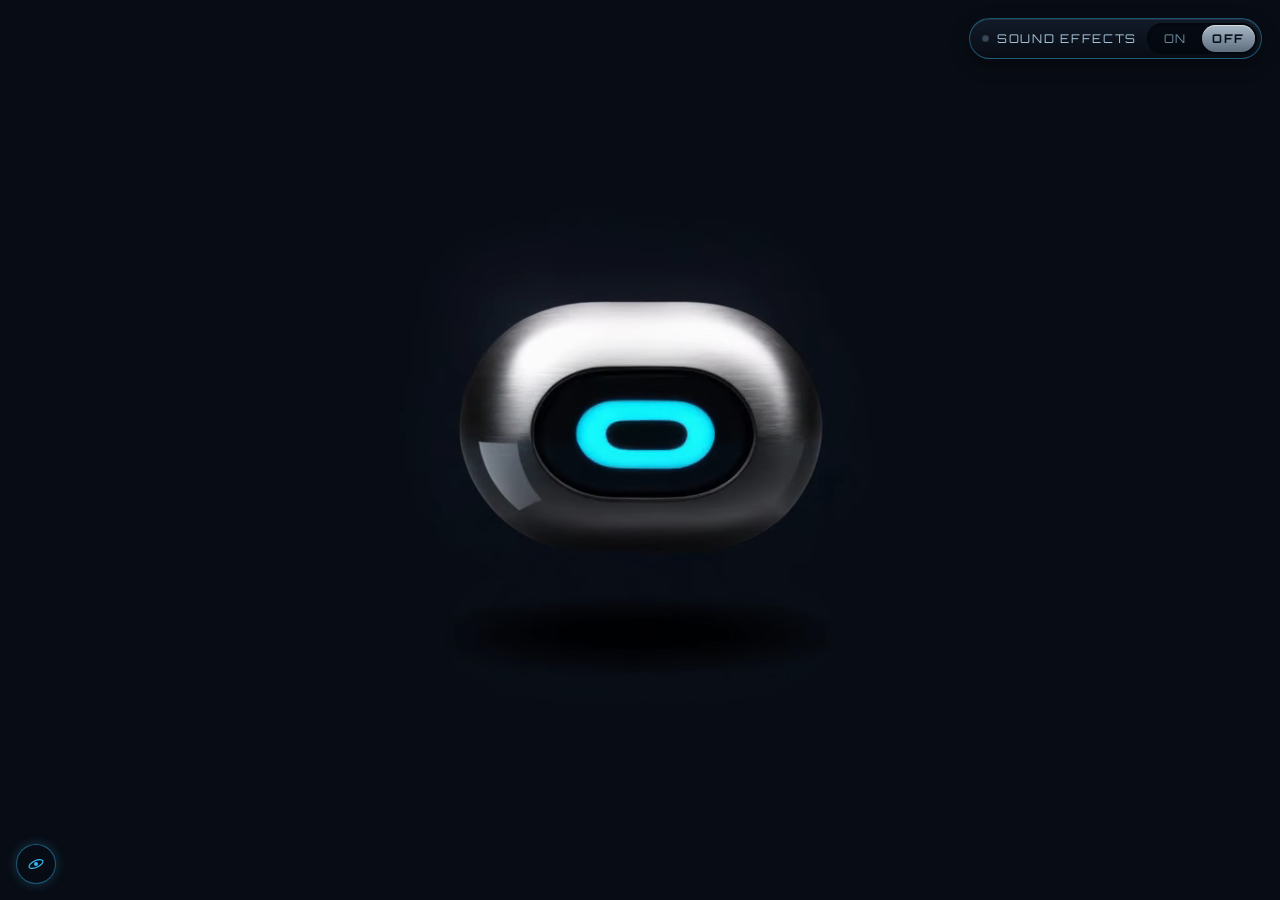
<file: index.html>
<!doctype html>
<html lang="en">
<head>
<meta charset="utf-8">
<meta name="viewport" content="width=device-width, initial-scale=1">
<title>Javed Shah · Profile</title>
<meta name="description" content="Javed Shah, Gen AI system developer and data analyst in Riyadh: AI agents, automation and Power BI dashboards.">
<meta name="theme-color" content="#080C14">
<script>
  // intro-wait hides the stage until the intro's first frame (no capsule flash before it); app.js removes it.
  (function (h) { h.classList.add('js'); if (!location.hash && !matchMedia('(prefers-reduced-motion: reduce)').matches && !matchMedia('(max-height: 500px)').matches) h.classList.add('intro-wait'); })(document.documentElement);
</script>
<!-- Bump ?v= on styles.css and app.js with every change, so browsers never mix a new page with old cached code. -->
<link rel="preconnect" href="https://fonts.googleapis.com">
<link rel="preconnect" href="https://fonts.gstatic.com" crossorigin>
<link rel="stylesheet" href="https://fonts.googleapis.com/css2?family=Exo+2:wght@300;400;500&family=Orbitron:wght@500;600;700&display=swap">
<link rel="preload" as="image" href="media/a-rest.webp">
<link rel="stylesheet" href="styles.css?v=36">
<link rel="icon" type="image/png" href="favicon.png">
<link rel="apple-touch-icon" href="apple-touch-icon.png">
</head>
<body>
<main class="scene">
  <h1 class="sr-only">Javed Shah · Profile</h1>

  <div class="stage" id="stage" data-state="rest">
    <img class="still still-a" src="media/a-rest.webp" alt="" width="759" height="539">
    <img class="still still-b" src="media/b-menu.webp" alt="" width="608" height="817">
    <!-- Decorative only; the page works without them. Sources are set by app.js after load. -->
    <!-- Navy fix: browsers decode video colour slightly differently (Chrome showed 9,13,21 for 8,12,20).
         app.js measures a decoded frame and sets these offsets so the clip's navy equals the page's. -->
    <svg class="sr-only" aria-hidden="true" focusable="false"><filter id="navyfix" color-interpolation-filters="sRGB">
      <feComponentTransfer><feFuncR type="linear" slope="1" intercept="0"/><feFuncG type="linear" slope="1" intercept="0"/><feFuncB type="linear" slope="1" intercept="0"/></feComponentTransfer>
    </filter></svg>
    <video class="clip clip-fwd" data-name="fwd" muted playsinline preload="none" aria-hidden="true" tabindex="-1"></video>
    <video class="clip clip-rev" data-name="rev" muted playsinline preload="none" aria-hidden="true" tabindex="-1"></video>
    <video class="clip clip-intro" data-name="intro" muted playsinline preload="none" aria-hidden="true" tabindex="-1"></video>
    <!-- JV show (idle): sources are set by app.js only when the show is about to play -->
    <video class="clip clip-jvf" data-name="jvf" muted playsinline preload="none" aria-hidden="true" tabindex="-1"></video>
    <img class="clip still-jv" alt="" width="2560" height="1440">
    <video class="clip clip-jvr" data-name="jvr" muted playsinline preload="none" aria-hidden="true" tabindex="-1"></video>
    <p class="jv-caption" aria-hidden="true">JV <span>·</span> Javed Shah</p>
    <!-- Orbit object: decorative; app.js adds its clips only when it first arrives -->
    <div class="orbiter" id="orbiter" aria-hidden="true"><span class="oshadow"></span><span class="ohit"></span></div>

    <div class="widget" id="widget">
      <button class="explore" id="explore" type="button" aria-expanded="false" aria-controls="menu">
        <span class="explore-label">Explore My Profile</span>
      </button>
      <nav class="menu" id="menu" aria-label="Profile sections">
        <ul>
          <li><a href="#about-me"><span class="idx">01</span><span class="txt">About Me</span></a></li>
          <li><a href="#work-experience"><span class="idx">02</span><span class="txt">Work Experience</span></a></li>
          <li><a href="#selected-work"><span class="idx">03</span><span class="txt">Selected Work</span></a></li>
          <li><a href="#contact"><span class="idx">04</span><span class="txt">Contact</span></a></li>
        </ul>
      </nav>
    </div>
    <a class="ask-ring" id="ask-ring" href="#ask-ai"><img src="media/ask-ring.webp?v=2" alt="" width="768" height="768"><span>Ask my AI</span></a>
  </div>

  <section class="panel" id="panel" aria-label="Profile section" hidden>
    <div class="panel-frame">
      <div class="glass" aria-hidden="true"></div>
      <div class="frame" aria-hidden="true"></div>
      <span class="notch notch-l" aria-hidden="true"></span>
      <span class="notch notch-r" aria-hidden="true"></span>
      <button class="panel-close" id="panel-close" type="button" aria-label="Close section"><span aria-hidden="true">✕</span></button>

      <article class="section" id="about-me">
        <header><p class="kicker">01 // Profile</p><h2 tabindex="-1">About Me</h2></header>
        <div class="body">
          <p class="lead">I'm Javed Shah, a Gen AI system developer and data analyst in Riyadh. I like to build things: AI agents, automations, Power BI dashboards, and this website.</p>
          <p>For six years I've worked in Saudi logistics, turning operational and sales data into reports that managers use to make decisions. Before that I spent five years in GIS, building 3D models and terrain surfaces from LiDAR data for Jeddah's streets and the Saudi Arabia Railway.</p>
          <p>Most of my spare hours now go into generative AI. I build small apps, automation workflows and my own AI agents and harnesses with Claude Code, Cursor and Grok, and I help businesses automate their reports and routine work.</p>
          <p>I enjoy the creative side as much as the numbers. I directed this site myself, from the first storyboard to the last animation.</p>
          <h3>What I work with</h3>
          <ul class="chips">
            <li>Power BI &amp; DAX</li><li>Power Query</li><li>Python (Pandas, PySpark)</li><li>SQL</li><li>Excel VBA</li>
            <li>Azure &amp; Databricks</li><li>Selenium</li><li>Claude Code</li><li>Cursor</li><li>Grok</li>
          </ul>
          <h3>Languages</h3>
          <p>English, Urdu and some Arabic.</p>
          <button class="replay-intro" id="replay-intro" type="button" hidden>&#9654; Play the intro again</button>
        </div>
      </article>

      <article class="section" id="work-experience">
        <header><p class="kicker">02 // Career</p><h2 tabindex="-1">Work Experience</h2></header>
        <div class="body">
          <div class="role"><h3>Network Technical Supervisor &amp; Data Analyst</h3><p class="meta">AJEX · Riyadh · Apr 2025 – Jun 2026</p>
            <p>Built Power BI dashboards for gateway and freight forwarding operations across air, ocean and GCC road freight. I sat between operations, IT and sales: gathered requirements, wrote the sales analysis reports and worked with IT on the customer portal. VBA macros I wrote cut the operations team's workload by 30%.</p></div>
          <div class="role"><h3>Data Scientist</h3><p class="meta">Loyalytics · Sep 2023 – Mar 2024</p>
            <p>Built Power BI dashboards, analysed data in Python and processed large datasets with PySpark on Databricks. I also improved ETL processes and ran pipeline checks in Azure.</p></div>
          <div class="role"><h3>Key Account Manager &amp; Data Analyst</h3><p class="meta">Zajil Express · Dec 2018 – Aug 2023</p>
            <p>Looked after strategic international accounts and raised customer retention by 20%. I built Power BI dashboards that gave management real-time logistics insights, and Excel VBA and Python tools that cut manual reporting by 40%. I also led last-mile delivery operations.</p></div>
          <div class="role"><h3>Sales Executive</h3><p class="meta">Rawae Al Batin · Feb 2018 – Nov 2018</p>
            <p>Prepared quotations from client requirements, negotiated prices with vendors and followed each project through to completion.</p></div>
          <div class="role"><h3>GIS Specialist, promoted to Supervisor</h3><p class="meta">Unicom · Jan 2011 – Apr 2016</p>
            <p>Produced 3D features, cross-sections and terrain surfaces from LiDAR data for Jeddah's streets and the Saudi Arabia Railway, and digitised satellite imagery of Madinah. Later I led the team.</p></div>
          <h3>Learning</h3>
          <p>Applied Gen AI, 100xEngineers (2026) · Data Scientist Master's Program, Simplilearn (2023) · Tableau and Python Data Science certifications · Diploma in Information Systems</p>
        </div>
      </article>

      <article class="section" id="selected-work">
        <header><p class="kicker">03 // Portfolio</p><h2 tabindex="-1">Selected Work</h2></header>
        <div class="body">
          <div class="cards">
            <div class="card"><p class="meta">Web · 2026</p><h3>This website</h3><p>A Flash-style profile I directed from storyboard to launch. The video comes from Grok and Gemini; the build is plain HTML, CSS and JavaScript, written with Claude Code and Codex.</p></div>
            <div class="card"><p class="meta">AI harness · Data</p><h3>Joodei Lens</h3><p>My data engineering and data analysis harness. It's private by design: the AI reads the data's patterns from a profile and the first five rows, not the whole file. From that it cleans the data, removes duplicates and makes it consistent, then analyses it, builds dashboards and writes a PDF report. It also turns the cleaning steps into a pipeline that runs without AI, which keeps costs low.</p></div>
            <div class="card"><p class="meta">AI harness</p><h3>Joodei Cortex</h3><p>My AI harness that does the work you give it: writing emails, web search, live browsing and creating documents. Its own Cortex engine writes, debugs, tests and verifies code. It's built to save tokens and keep costs low.</p></div>
            <div class="card"><p class="meta">Automation</p><h3>Logistics pricing automation</h3><p>Automated a freight pricing team's email triage, vendor rate inquiries and daily reports, connected to Outlook and a live vendor portal through Selenium. Shipped as a standalone app.</p></div>
            <div class="card"><p class="meta">Business intelligence</p><h3>Power BI dashboards</h3><p>Gateway and freight forwarding dashboards at AJEX, and real-time logistics dashboards for management at Zajil Express, built with DAX, Power Query and tuned SQL.</p></div>
            <div class="card"><p class="meta">Service</p><h3>AI automation for business</h3><p>I help businesses automate reports and repetitive tasks with Python, Excel VBA, Selenium and large language models.</p></div>
          </div>
        </div>
      </article>

      <article class="section" id="contact">
        <header><p class="kicker">04 // Connect</p><h2 tabindex="-1">Contact</h2></header>
        <div class="body">
          <p class="lead">Need a dashboard, an automation or an AI workflow? I'd be glad to hear from you.</p>
          <p>I'm open to Data Analyst, BI Analyst, Power BI and Gen AI Developer roles in Saudi Arabia.</p>
          <ul class="contact-list">
            <li><span class="meta">Email</span><a href="mailto:javedshah@hotmail.com">javedshah@hotmail.com</a></li>
            <li><span class="meta">Email</span><a href="mailto:javshah103@gmail.com">javshah103@gmail.com</a></li>
            <li><span class="meta">Phone</span><a href="tel:+966543438677">+966 54 343 8677</a></li>
            <li><span class="meta">LinkedIn</span><a href="https://www.linkedin.com/in/javed-shah-80911a27" rel="noopener" target="_blank">Javed Shah on LinkedIn</a></li>
            <li><span class="meta">Location</span><span>Riyadh, Saudi Arabia</span></li>
          </ul>
        </div>
      </article>

      <article class="section" id="ask-ai">
        <header><p class="kicker">AI // Live</p><h2 tabindex="-1">Ask my AI</h2></header>
        <div class="body">
          <p class="lead">Two live demos, built for this site. The ring shows each real step as it happens.</p>
          <div class="ask-cards">
            <button class="ask-card" type="button" data-ask="">
              <span class="meta">Voice and chat</span>
              <strong>Talk to my assistant</strong>
              <span>Ask about my work by voice or text, in English, Urdu, Arabic or French. It answers only from facts I have supplied.</span>
            </button>
            <button class="ask-card" type="button" data-ask="data/">
              <span class="meta">Live data analysis</span>
              <strong>Ask the demo database</strong>
              <span>Ask a business question about a synthetic logistics dataset. The AI writes the SQL, runs it read-only and draws the chart.</span>
            </button>
          </div>
          <p class="ask-note" id="ask-note" hidden>The live demos are coming online shortly.</p>
        </div>
      </article>
    </div>
  </section>
  <dialog class="ask-dialog" id="ask-dialog" aria-label="Live AI demo">
    <button class="ask-close" type="button" aria-label="Close demo"><span aria-hidden="true">✕</span></button>
    <iframe title="Live AI demo" allow="microphone; autoplay"></iframe>
  </dialog>
  <div class="sound-toggle" id="sound-toggle" role="group" aria-label="Sound effects">
    <span class="sound-label" aria-hidden="true">Sound effects</span>
    <span class="sound-seg"><button type="button" data-sound="on" aria-pressed="false">On</button><button type="button" data-sound="off" aria-pressed="true">Off</button></span>
  </div>
  <div class="orbit-tray" id="orbit-tray" hidden>
    <button class="orbit-tray-btn" id="orbit-tray-btn" type="button" aria-expanded="false" aria-controls="orbit-panel" aria-label="Orbit settings">
      <svg viewBox="0 0 24 24" width="18" height="18" aria-hidden="true" fill="none" stroke="currentColor" stroke-width="1.6"><ellipse cx="12" cy="12" rx="10" ry="4.5" transform="rotate(-25 12 12)"/><circle cx="12" cy="12" r="2.6" fill="currentColor" stroke="none"/></svg>
    </button>
    <form class="orbit-panel" id="orbit-panel" hidden onsubmit="return false">
      <p class="orbit-title">Orbit</p>
      <label>Seconds per orbit <output id="orbit-period-v"></output><input id="orbit-period" type="range" min="8" max="40" step="1"></label>
      <label>Size <output id="orbit-size-v"></output><input id="orbit-size" type="range" min="4" max="14" step="0.5"></label>
      <label>Width <output id="orbit-rx-v"></output><input id="orbit-rx" type="range" min="18" max="48" step="1"></label>
      <label>Height <output id="orbit-ry-v"></output><input id="orbit-ry" type="range" min="4" max="40" step="1"></label>
      <div class="orbit-row"><button type="button" id="orbit-dir"></button><button type="button" id="orbit-on" aria-pressed="true"></button><button type="button" id="orbit-reset">Reset</button></div>
    </form>
  </div>
</main>
<script src="about-intro.js?v=6" defer></script>
<script src="app.js?v=52" defer></script>
</body>
</html>
</file>
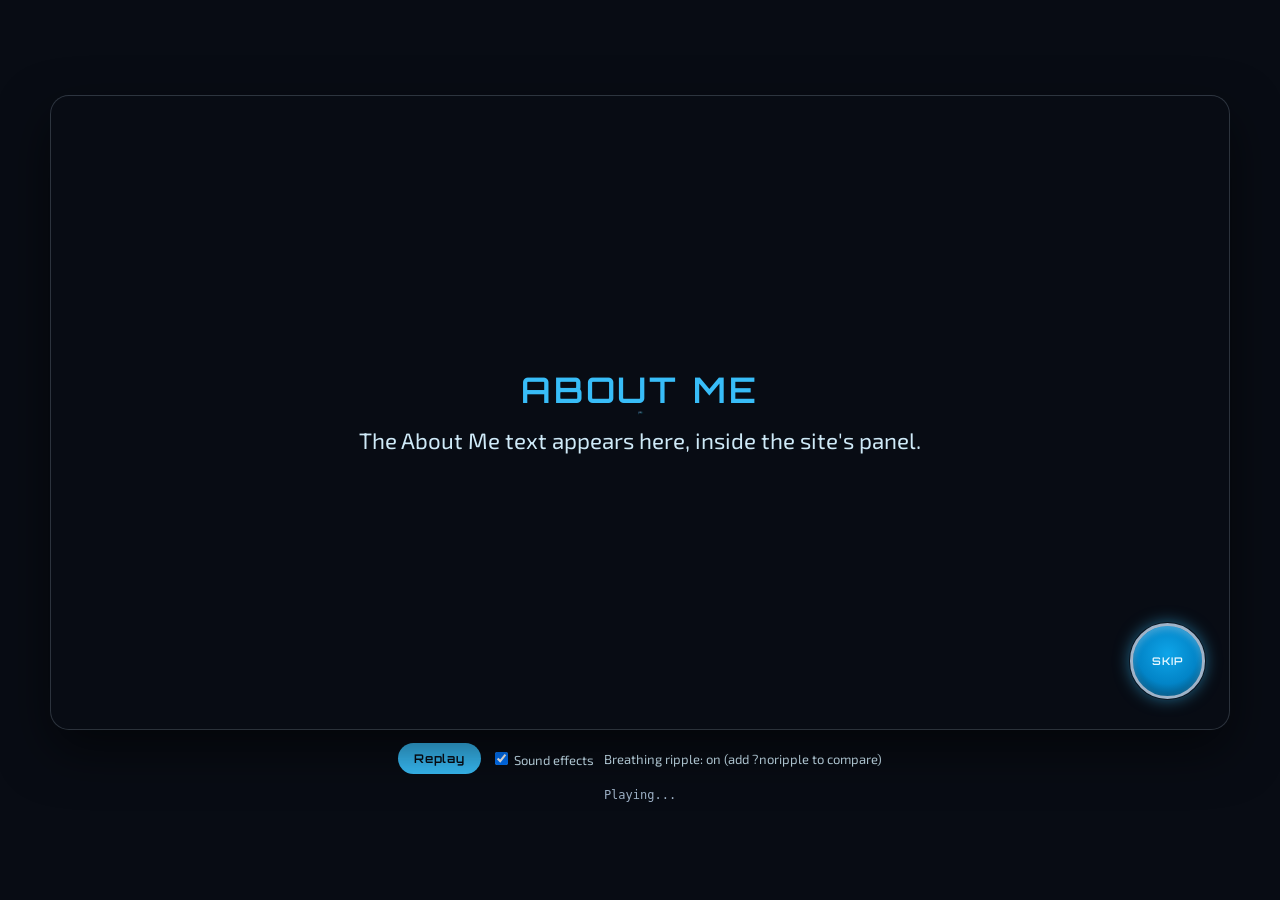
<file: lab/about-intro.html>
<!doctype html>
<html lang="en">
<head>
<meta charset="utf-8">
<meta name="viewport" content="width=device-width, initial-scale=1">
<title>About Intro Lab</title>
<!-- Test page only (Javed, 2026-11-02): the full 10 s About Me intro from ABOUT-INTRO-STORYBOARD.md (concept C),
     built here first to judge look, sync and smoothness before it goes into the site's About Me panel.
     ?noripple turns the breathing ripple off, to compare smoothness. No sound yet. -->
<link rel="stylesheet" href="https://fonts.googleapis.com/css2?family=Orbitron:wght@600;700&family=Exo+2:wght@400;500&display=swap">
<style>
  :root { --navy: #080C14; --cyan: #38BDF8; --azure: #0284C7; }
  html, body { margin: 0; height: 100%; background: var(--navy); color: #CFEAF8; font-family: "Exo 2", system-ui, sans-serif; }
  body { display: grid; place-content: center; gap: 14px; justify-items: center; padding: 16px; box-sizing: border-box; }
  .glass {
    position: relative; width: min(92vw, 1200px); aspect-ratio: 1.86 / 1; overflow: hidden; container-type: inline-size;
    border-radius: 1.4cqw; background: var(--navy); box-shadow: 0 0 0 1px rgba(159, 179, 200, .25), 0 1.6cqw 4cqw rgba(0, 0, 0, .55);
  }
  .cam, .plates, .plates img { position: absolute; inset: 0; width: 100%; height: 100%; }
  .cam { will-change: transform; }
  .plates img { object-fit: cover; opacity: 0; will-change: transform, opacity; }
  .breathe .plates { filter: url(#breathe); }
  .half-l { clip-path: inset(0 49.7% 0 0); }  /* the halves overlap a little, so no seam shows where they meet */
  .half-r { clip-path: inset(0 0 0 49.7%); }

  .dot { position: absolute; width: 1.1cqw; height: 1.1cqw; margin: -.55cqw; border-radius: 50%; opacity: 0;
    background: #E8F8FF; box-shadow: 0 0 1cqw .4cqw var(--cyan), 0 0 3cqw 1cqw rgba(56, 189, 248, .5); }
  .rings { position: absolute; left: 50%; top: 62%; width: 0; height: 0; transform: rotateX(72deg); transform-style: preserve-3d; }
  .rings i { position: absolute; left: -20cqw; top: -20cqw; width: 40cqw; height: 40cqw; border-radius: 50%; opacity: 0;
    border: .35cqw solid rgba(56, 189, 248, .9); box-shadow: 0 0 1.2cqw var(--cyan), inset 0 0 1.2cqw var(--cyan); }
  .streak { position: absolute; left: 0; top: 46%; width: 60%; height: 8%; opacity: 0; mix-blend-mode: screen;
    background: linear-gradient(90deg, transparent, rgba(56, 189, 248, .35) 35%, #fff 50%, rgba(56, 189, 248, .35) 65%, transparent);
    filter: blur(.6cqw); }
  .burst { position: absolute; left: 50%; top: 50%; width: 30cqw; height: 30cqw; margin: -15cqw; border-radius: 50%; opacity: 0; mix-blend-mode: screen;
    background: radial-gradient(circle, #fff 0%, rgba(207, 234, 248, .8) 18%, rgba(56, 189, 248, .35) 42%, transparent 70%); }
  .flash { position: absolute; inset: 0; background: #fff; opacity: 0; pointer-events: none; }

  .words { position: absolute; inset: 0; display: grid; place-content: center; text-align: center; gap: 1.2cqw; pointer-events: none; opacity: 0;
    background: radial-gradient(50% 42% at 50% 50%, rgba(8, 12, 20, .66), transparent); }
  /* Plate C's stamped JV sits right of centre: those words go left so the stamp stays visible beside them. */
  .words.left { place-content: center start; text-align: left; padding-left: 7cqw;
    background: radial-gradient(42% 46% at 26% 50%, rgba(8, 12, 20, .72), transparent); }
  .words h2 { margin: 0; font-family: Orbitron, sans-serif; font-weight: 700; font-size: 7.6cqw; letter-spacing: .04em; color: #fff; }
  .words .w, .words .c { display: inline-block; white-space: pre; }  /* .w keeps a word together so lines wrap only between words */
  .words p { margin: 0; font-size: max(11px, 2.1cqw); font-weight: 500; letter-spacing: .06em; color: var(--cyan); text-shadow: 0 0 .8cqw rgba(8, 12, 20, .9); }
  .words p .c { opacity: 0; }
  .words .echo { position: absolute; left: 0; right: 0; top: 50%; translate: 0 -50%; opacity: 0; pointer-events: none; }
  .words.left .echo { left: 7cqw; }
  .words.name h2 { font-size: 8.6cqw; letter-spacing: .08em; }
  .words.name .tag { font-size: max(12px, 2.7cqw); color: #E8F4FC; letter-spacing: .03em; }
  .words.name .role { font-size: max(9px, 1.5cqw); letter-spacing: .14em; text-transform: uppercase; padding: 0 4cqw; }

  .about { position: absolute; inset: 0; display: grid; place-content: center; text-align: center; opacity: 0; padding: 0 10cqw; }
  .about h3 { margin: 0 0 1cqw; font: 600 3cqw Orbitron, sans-serif; color: var(--cyan); letter-spacing: .08em; text-transform: uppercase; }
  .about p { margin: 0; font-size: 1.9cqw; line-height: 1.5; }

  .skip { position: absolute; right: 2cqw; bottom: 2.6cqw; width: max(44px, 6.4cqw); aspect-ratio: 1; border-radius: 50%; cursor: pointer;
    font: 600 max(9px, .9cqw) Orbitron, sans-serif; letter-spacing: .08em; text-transform: uppercase; color: #E8F8FF;
    border: max(2px, .28cqw) solid #9FB3C8; background: radial-gradient(circle at 50% 40%, #0EA5E9, var(--azure) 55%, #063651);
    box-shadow: 0 0 0 1px rgba(8, 12, 20, .8), 0 0 1.4cqw rgba(56, 189, 248, .55), inset 0 .3cqw .6cqw rgba(255, 255, 255, .25); }
  .skip:focus-visible { outline: 2px solid #fff; outline-offset: 3px; }
  .bar { display: flex; gap: 10px; align-items: center; font-size: 13px; }
  .bar button { font: 600 12px Orbitron, sans-serif; letter-spacing: .08em; color: var(--navy); background: var(--cyan); border: 0; border-radius: 999px; padding: 8px 16px; cursor: pointer; }
  #stats { margin: 0; font: 12px ui-monospace, monospace; color: #9FB3C8; min-height: 1.3em; }
</style>
</head>
<body>
<svg width="0" height="0" style="position:absolute" aria-hidden="true">
  <filter id="breathe" x="-3%" y="-3%" width="106%" height="106%">
    <feTurbulence id="turb" type="fractalNoise" baseFrequency="0.004 0.012" numOctaves="2" seed="7"/>
    <feDisplacementMap id="disp" in="SourceGraphic" scale="4" xChannelSelector="R" yChannelSelector="G"/>
  </filter>
</svg>

<div class="glass" id="glass">
  <div class="cam" id="cam">
    <div class="plates" id="plates"></div>
    <div class="rings" aria-hidden="true"><i></i><i></i><i></i></div>
    <div class="dot" id="drop" style="left:50%; top:62%"></div>
    <div class="dot" id="spark" style="left:35.5%; top:50%"></div>
    <div class="streak" id="streak"></div>
    <div class="burst" id="burst"></div>
    <div id="beats"></div>
  </div>
  <div class="dot" id="point" style="left:50%; top:50%"></div>
  <div class="flash" id="flash"></div>
  <div class="about" id="about"><h3>About Me</h3><p>The About Me text appears here, inside the site's panel.</p></div>
  <button class="skip" id="skip" type="button">Skip</button>
</div>
<div class="bar"><button id="replay" type="button">Replay</button><label><input type="checkbox" id="snd" checked> Sound effects</label><span id="mode"></span></div>
<p id="stats"></p>

<script>
(() => {
  const $ = (id) => document.getElementById(id);
  const cam = $('cam'), flash = $('flash'), burst = $('burst'), turb = $('turb'), disp = $('disp');
  const breathe = !location.search.includes('noripple');
  $('glass').classList.toggle('breathe', breathe);
  $('mode').textContent = breathe ? 'Breathing ripple: on (add ?noripple to compare)' : 'Breathing ripple: off';

  // Plates: each plate gets its own <img> (two for C, which assembles from halves). The browser picks 1200 or 2400 by screen.
  const plate = (name, cls = '') => {
    const img = document.createElement('img');
    img.alt = ''; img.className = cls; img.sizes = 'min(138vw, 1800px)';  // the glass width x 1.5, because plates zoom up to 160% (quality first, Javed)
    img.src = `../media/about-intro/${name}.webp`;
    return $('plates').appendChild(img);
  };
  const P = { A: plate('plate-A'), R: plate('ripple-hook-still'), B: plate('plate-B'), Cl: plate('plate-C', 'half-l'), Cr: plate('plate-C', 'half-r'),
              D: plate('plate-D'), E: plate('plate-E'), L: plate('logo-clean'), F: plate('plate-F') };

  // Words: the four verb beats (concept C, humanizer-checked) and the end card.
  const BEATS = [
    { w: 'Think it.', s: 'An idea. A question. A messy spreadsheet.', plate: [P.B], move: 'gather' },
    { w: 'Build it.', s: 'Dashboards, data pipelines, AI agents.', plate: [P.Cl, P.Cr], move: 'slam', cls: 'left' },
    { w: 'Automate it.', s: 'The reports and routine nobody wants to repeat.', plate: [P.D], move: 'pulse' },
    { w: 'Let it run.', s: 'Your daily report, already done.', plate: [P.E], move: 'rise' },
  ];
  const letters = (text) => text.split(' ').map((w) => `<span class="w">${[...w].map((c) => `<span class="c">${c}</span>`).join('')}</span>`).join(' ');
  function block(cls, h, lines) {
    const el = document.createElement('div');
    el.className = `words ${cls || ''}`;
    el.innerHTML = `<h2>${letters(h)}</h2>${lines.map(([c, t]) => `<p class="${c}">${letters(t)}</p>`).join('')}<h2 class="echo" aria-hidden="true">${h}</h2>`;
    return $('beats').appendChild(el);
  }
  BEATS.forEach((b) => { b.el = block(b.cls, b.w, [['', b.s]]); });
  const NAME = block('name', 'JAVED SHAH', [['tag', 'I build AI that keeps working.'], ['role', 'Gen AI system developer and data analyst · Riyadh']]);

  // Sound effects (Javed, 2026-11-02): Javed picked 116, 122, 215, 182, 289 and 181 (a quiet background loop) from the
  // AT_INTRO sounds Sol extracted; Omar placed them. Each starts early by its measured attack, so its loudest moment lands on the frame.
  // Gains bring each file's peak to about -6 dB (the loop to about -16 dB). Scheduled on the audio clock from the same start
  // time as the animations. Browsers only allow sound after a click: the first automatic play is silent, Replay plays with sound.
  const GAIN = { 116: .5, 122: .35, 215: .68, 182: .67, 289: .88, 181: 1.2, 363: .46 };
  const actx = new (window.AudioContext || window.webkitAudioContext)(), buf = {};
  Object.keys(GAIN).forEach((id) => fetch(`../media/about-intro/sfx/${id}.mp3`).then((r) => r.arrayBuffer())
    .then((b) => actx.decodeAudioData(b)).then((d) => { buf[id] = d; }).catch(() => {}));
  let master = null, a0 = 0;
  // Play sound `id` so that its moment lands at intro time t (a negative start plays from inside the file).
  function snd(id, t, len = 1.2, loop = false) {
    if (!master || !buf[id]) return;
    const s = actx.createBufferSource(), g = actx.createGain(), when = a0 + t, off = Math.max(0, actx.currentTime - when);
    const start = Math.max(when, actx.currentTime);
    s.buffer = buf[id]; s.loop = loop;
    g.gain.setValueAtTime(loop ? .0001 : GAIN[id], start);
    if (loop) g.gain.exponentialRampToValueAtTime(GAIN[id], start + .8);  // the background loop fades in
    g.gain.setTargetAtTime(0, start + len - off, loop ? .25 : .06);      // and every sound fades out at its end
    s.connect(g).connect(master); s.start(start, loop ? 0 : off); s.stop(start + len - off + 1.2);
  }
  function audioStart() {
    if (!$('snd').checked) return false;
    if (actx.state !== 'running') actx.resume();
    master = actx.createGain(); master.gain.value = .7;
    const comp = actx.createDynamicsCompressor();  // keeps stacked hits from clipping
    master.connect(comp).connect(actx.destination);
    a0 = actx.currentTime + .03;
    return true;
  }
  function audioStop() {
    if (!master) return;
    const m = master; master = null;
    m.gain.setTargetAtTime(0, actx.currentTime, .03);
    setTimeout(() => m.disconnect(), 300);
  }
  // Each sound starts a little before its moment, so the file's loudest part (its measured attack) lands on the frame.
  const S = {
    hit: (t) => snd(116, t - .24, 1.05),      // short bright hit (AT's repeating 1.8 s hit): flashes, each new word, the name
    reveal: (t) => snd(122, t - .76, 1.9),    // the big hit, peaks at t: JV rising out of the ripple
    lastWord: (t) => snd(363, t - .62, 2.1),  // AT fired it as its last word lit up over cyan (366 f177): our "Let it run." plate
    rise: (t) => snd(215, t - 1.58, 1.9),     // riser peaking at t (AT paired it with its logo collapse): into the logo zoom
    close: (t) => snd(182, t - .1, 1.3),      // closing sweep (Javed: "last closing"): the collapse
    last: (t) => snd(289, t - 1.64, 2.4),     // long riser peaking at t (Javed: "in the last"): the final flash into About Me
    bed: (t, len) => snd(181, t, len, true),  // quiet background loop under everything
  };

  // One master timeline: every animation is created at once with its start time, so they share one clock and stay in sync.
  // Created in time order with fill 'forwards', so a later animation on the same property takes over when it starts.
  let anims = [], t0 = 0, raf = 0, total = 0;
  const at = (el, kf, start, dur, easing = 'ease-out') =>
    anims.push(el.animate(kf, { delay: start * 1000, duration: dur * 1000, fill: 'forwards', easing }));
  const flashAt = (t, peak = 1, dur = .14) => at(flash, [{ opacity: peak }, { opacity: 0 }], t, dur, 'linear');
  const punch = (t) => at(cam, [{ transform: 'scale(1)' }, { transform: 'scale(1.08)', offset: .3 }, { transform: 'scale(1.02)' }], t, .35);
  const pull = (t) => at(cam, [{ transform: 'scale(1.02)' }, { transform: 'scale(.95)', offset: .45 }, { transform: 'scale(1)' }], t, .45, 'ease-in-out');
  const burstAt = (t) => at(burst, [{ opacity: .95, transform: 'scale(.2)' }, { opacity: 0, transform: 'scale(3)' }], t, .32);
  const show = (el, t) => at(el, [{ opacity: 1 }, { opacity: 1 }], t, .01);
  const hide = (el, t, d = .15) => at(el, [{ opacity: 1 }, { opacity: 0 }], t, d);
  const typeOn = (p, t) => p.querySelectorAll('.c').forEach((s, i) => at(s, [{ opacity: 0 }, { opacity: 1 }], t + i * .012, .05, 'linear'));
  const SMEAR = '-.25em 0 .06em rgba(255,255,255,.55), -.6em 0 .12em rgba(56,189,248,.35), -1.1em 0 .2em rgba(56,189,248,.18)';
  const SHARP = '0 0 0 rgba(255,255,255,0), 0 0 0 rgba(56,189,248,0), 0 0 0 rgba(56,189,248,0)';
  const SMEAR_OUT = '.25em 0 .06em rgba(255,255,255,.55), .6em 0 .12em rgba(56,189,248,.35), 1.1em 0 .2em rgba(56,189,248,.18)';
  let seed = 7;
  const rnd = () => ((seed = (seed * 16807) % 2147483647) / 2147483647) * 2 - 1;  // repeatable "random" so every replay is identical

  // Each beat is 1.2 s: flash + punch, the word's own entrance, the small line types on, the plate flashes in behind,
  // the word cools to silver, then burst + smear out. Only the entrance differs per beat.
  function beat(b, t) {
    const el = b.el, h = el.querySelector('h2'), p = el.querySelector('p'), echo = el.querySelector('.echo');
    flashAt(t); punch(t); show(el, t + .06); S.hit(t);
    const spans = h.querySelectorAll('.c');
    if (b.move === 'gather') {  // letters fly in from scattered fragments around the spark
      spans.forEach((s, i) => at(s, [{ opacity: 0, transform: `translate(${rnd() * 3}em, ${rnd() * 1.2}em) rotate(${rnd() * 50}deg) scale(.4)` },
                                     { opacity: 1, transform: 'none' }], t + .08 + i * .022, .34, 'cubic-bezier(.2,.8,.3,1)'));
      at($('spark'), [{ opacity: 0, transform: 'scale(.5)' }, { opacity: 1, transform: 'scale(2.6)', offset: .35 }, { opacity: .6, transform: 'scale(1)' }], t + .3, .5);
      hide($('spark'), t + 1, .15);
    } else if (b.move === 'slam') {  // slams in from 130% as a light smear
      at(h, [{ opacity: 0, transform: 'translateX(5%) scale(1.3)', textShadow: SMEAR }, { opacity: 1, transform: 'none', textShadow: SHARP }], t + .1, .26, 'cubic-bezier(.2,1.35,.4,1)');
    } else if (b.move === 'pulse') {  // smears in, then a pulse of cyan light runs through the letters like data through a pipeline
      at(h, [{ opacity: 0, transform: 'translateX(-6%)', textShadow: SMEAR_OUT }, { opacity: 1, transform: 'none', textShadow: SHARP }], t + .1, .22, 'ease-out');
      spans.forEach((s, i) => at(s, [{ textShadow: '0 0 0 transparent', filter: 'brightness(1)' },
                                     { textShadow: '0 0 .25em #38BDF8, 0 0 .7em #38BDF8', filter: 'brightness(1.4)', offset: .4 },
                                     { textShadow: '0 0 0 transparent', filter: 'brightness(1)' }], t + .38 + i * .035, .3, 'linear'));
    } else {  // 'rise': the calm one, out of overexposed white, with a slow double-exposure echo
      S.lastWord(t + .2);  // peaks as plate E rushes in behind the word
      at(h, [{ opacity: 0, filter: 'brightness(4) blur(.12em)' }, { opacity: 1, filter: 'brightness(1) blur(0)' }], t + .1, .5, 'ease-out');
      at(echo, [{ opacity: 0, transform: 'scale(1.08) translateX(0)' }, { opacity: .22, offset: .3 }, { opacity: .12, transform: 'scale(1.1) translateX(3%)' }], t + .25, .8, 'linear');
    }
    typeOn(p, t + .32);
    // Image zoom (Javed, 2026-11-02: make it visible, like AT): the plate rushes in from 135% and settles,
    // keeps pushing in, then flies through the camera on the burst (C assembles from two halves while it rushes in).
    b.plate.forEach((pl, i) => {
      const x = b.plate.length > 1 ? `translateX(${i ? 7 : -7}%) ` : '';
      at(pl, [{ opacity: 0, transform: `${x}scale(1.35)`, filter: 'brightness(2)' }, { opacity: 1, offset: .12 },
              { opacity: 1, transform: 'translateX(0) scale(1.06)', filter: 'brightness(1)' }], t + .2, .45, 'cubic-bezier(.15,.85,.3,1)');
      at(pl, [{ transform: 'scale(1.06)' }, { transform: 'scale(1.14)' }], t + .65, .35, 'linear');
      at(pl, [{ opacity: 1, transform: 'scale(1.14)', filter: 'brightness(1)' }, { opacity: 0, transform: 'scale(1.6)', filter: 'brightness(2.4)' }], t + 1.0, .2, 'ease-in');
    });
    at(h, [{ color: '#fff' }, { color: '#9FB3C8' }], t + .45, .55, 'ease-in');
    burstAt(t + 1.0); pull(t + 1.0);
    at(h, [{ opacity: 1, transform: 'none', textShadow: SHARP }, { opacity: 0, transform: 'translateX(-9%)', textShadow: SMEAR_OUT }], t + 1.0, .18, 'ease-in');
    hide(p, t + 1.0); hide(echo, t + 1.0, .1);
  }

  function build() {
    seed = 7;
    S.bed(0, 10.2); S.hit(0); S.reveal(1.0);  // loop under everything, opening flash, JV rises
    S.rise(6.9); S.close(8.6); S.last(9.4);   // into the logo zoom, the collapse, the final flash into About Me
    // 0.0-2.0 Hook: liquid titanium, a drop of light, rings, the plate ripples hard, then JV rises out of overexposed white.
    flashAt(0); punch(0);
    at(P.A, [{ opacity: 0, transform: 'scale(1.3)' }, { opacity: 1, transform: 'scale(1.04)' }], 0, .5, 'cubic-bezier(.15,.85,.3,1)');
    at(P.A, [{ transform: 'scale(1.04)' }, { transform: 'scale(1.14)' }], .5, .9, 'linear');
    at($('drop'), [{ opacity: 0, transform: 'translateY(-18cqw) scale(.6)' }, { opacity: 1, offset: .3 }, { opacity: 1, transform: 'translateY(0) scale(1)' }], .4, .25, 'ease-in');
    at($('drop'), [{ opacity: 1 }, { opacity: 0, transform: 'scale(2.5)' }], .65, .2);
    document.querySelectorAll('.rings i').forEach((r, i) =>
      at(r, [{ opacity: .95, transform: 'scale(.04)' }, { opacity: 0, transform: 'scale(1.6)' }], .65 + i * .14, 1.1, 'cubic-bezier(.2,.6,.3,1)'));
    flashAt(1.0, .55); punch(1.0);
    at(P.R, [{ opacity: 0, filter: 'brightness(3.2)', transform: 'scale(1.3)' }, { opacity: 1, filter: 'brightness(3.2)', offset: .2 },
             { opacity: 1, filter: 'brightness(1)', transform: 'scale(1.05)' }], 1.0, .45, 'cubic-bezier(.15,.85,.3,1)');
    hide(P.A, 1.1, .2);
    at(P.R, [{ transform: 'scale(1.05)' }, { transform: 'scale(1.16)' }], 1.45, .5, 'linear');
    at($('streak'), [{ opacity: 1, transform: 'translateX(-100%)' }, { opacity: 1, transform: 'translateX(170%)' }], 1.55, .3, 'ease-in-out');
    burstAt(1.9); pull(1.9);
    at(P.R, [{ opacity: 1, transform: 'scale(1.16)', filter: 'brightness(1)' }, { opacity: 0, transform: 'scale(1.6)', filter: 'brightness(2.4)' }], 1.9, .2, 'ease-in');

    // 2.1-6.9 The four verb beats.
    BEATS.forEach((b, i) => beat(b, 2.1 + i * 1.2));

    // 6.9-8.6 End card. Logo zoom (Javed, 2026-11-02): the full JV appears, the camera rushes into it, and under a streak
    // it hands over to the extreme close-up (plate F, about 2x bigger), which dims and drifts left behind the name.
    const e = 6.9, h = NAME.querySelector('h2'), [tag, role] = NAME.querySelectorAll('p'), echo = NAME.querySelector('.echo');
    flashAt(e); punch(e); S.hit(e + .6);
    at(P.L, [{ opacity: 0, transform: 'scale(.9)', filter: 'brightness(2)' }, { opacity: 1, transform: 'scale(1)', filter: 'brightness(1)', offset: .3 },
             { opacity: 1, transform: 'scale(2.1)', filter: 'brightness(1.3)' }], e, .5, 'cubic-bezier(.5,0,.85,.4)');
    at(P.F, [{ opacity: 0, filter: 'brightness(1.3)', transform: 'scale(1)' }, { opacity: .75, filter: 'brightness(.6)', transform: 'scale(1.12) translateX(-1%)' }], e + .42, .35, 'ease-out');
    hide(P.L, e + .45, .12);
    at($('streak'), [{ opacity: 1, transform: 'translateX(-100%)' }, { opacity: 1, transform: 'translateX(170%)' }], e + .38, .22, 'ease-in-out');
    at(P.F, [{ transform: 'scale(1.12) translateX(-1%)' }, { transform: 'scale(1.2) translateX(-3.5%)' }], e + .77, .93, 'linear');
    show(NAME, e + .5);
    at(h, [{ opacity: 0, transform: 'translateX(5%) scale(1.25)', textShadow: SMEAR }, { opacity: 1, transform: 'none', textShadow: SHARP }], e + .52, .28, 'cubic-bezier(.2,1.3,.4,1)');
    at(echo, [{ opacity: 0, transform: 'scale(1.06) translateX(0)' }, { opacity: .2, offset: .25 }, { opacity: .1, transform: 'scale(1.08) translateX(3%)' }], e + .65, 1.05, 'linear');
    typeOn(tag, e + .78); typeOn(role, e + 1.08);

    // 8.6-9.4 Collapse: everything shrinks to a bright point, which then fades.
    const c = 8.6;
    at(cam, [{ transform: 'scale(1.02)', filter: 'brightness(1)' }, { transform: 'scale(.003)', filter: 'brightness(3)' }], c, .45, 'cubic-bezier(.6,0,.9,.6)');
    at($('point'), [{ opacity: 0, transform: 'scale(.4)' }, { opacity: 1, transform: 'scale(1.6)', offset: .3 }, { opacity: 1, transform: 'scale(1)' }], c + .38, .35);
    at($('point'), [{ opacity: 1, transform: 'scale(1)' }, { opacity: 0, transform: 'scale(.2)' }], c + .73, .07, 'ease-in');

    // 9.4-10.0 Final flash, then the site's About Me text resolves.
    flashAt(9.4, 1, .32);
    at($('about'), [{ opacity: 0, filter: 'brightness(2.5)' }, { opacity: 1, filter: 'brightness(1)' }], 9.45, .45);
    return 10;
  }

  // Ripple strength: a slow breathing wave on the plates, plus a strong bump when the drop lands.
  // Frame times are recorded as a smoothness check (a stand-in for CPU cost). Nothing runs once the intro ends.
  let frames = [], last = 0;
  function tick(now) {
    const t = (now - t0) / 1000;
    if (last) frames.push(now - last);
    last = now;
    if (breathe) {
      turb.setAttribute('baseFrequency', `${(.004 + .0007 * Math.sin(t * 1.3)).toFixed(5)} ${(.012 + .002 * Math.sin(t * .9)).toFixed(5)}`);
      disp.setAttribute('scale', (4 + 22 * Math.exp(-(((t - .85) / .3) ** 2))).toFixed(2));
    }
    if (t < total) raf = requestAnimationFrame(tick); else report();
  }
  function report() {
    if (!frames.length) return;
    const avg = frames.reduce((a, b) => a + b, 0) / frames.length, worst = Math.max(...frames), slow = frames.filter((f) => f > 25).length;
    $('stats').textContent = `${frames.length} frames · average ${(1000 / avg).toFixed(0)} fps · slowest frame ${worst.toFixed(0)} ms · frames over 25 ms: ${slow}`;
  }
  function stop() { cancelAnimationFrame(raf); raf = 0; }

  function play() {
    stop(); audioStop(); anims.forEach((a) => a.cancel()); anims = []; frames = []; last = 0;
    $('stats').textContent = 'Playing...';
    audioStart();
    t0 = performance.now();
    total = build();
    raf = requestAnimationFrame(tick);
  }
  function skip() {  // jump straight to the end: About Me text showing
    if (!raf) return;
    stop(); audioStop(); anims.forEach((a) => a.finish());
    flash.animate([{ opacity: .8 }, { opacity: 0 }], { duration: 160 });
    $('stats').textContent = 'Skipped.';
  }
  $('replay').addEventListener('click', play);
  $('skip').addEventListener('click', skip);
  addEventListener('keydown', (e) => { if (e.key === 'Escape') skip(); });

  // Start once every plate has loaded, so nothing pops in late.
  Promise.all(Object.values(P).map((i) => i.complete ? 0 : new Promise((r) => { i.onload = i.onerror = r; }))).then(play);
})();
</script>
</body>
</html>
</file>
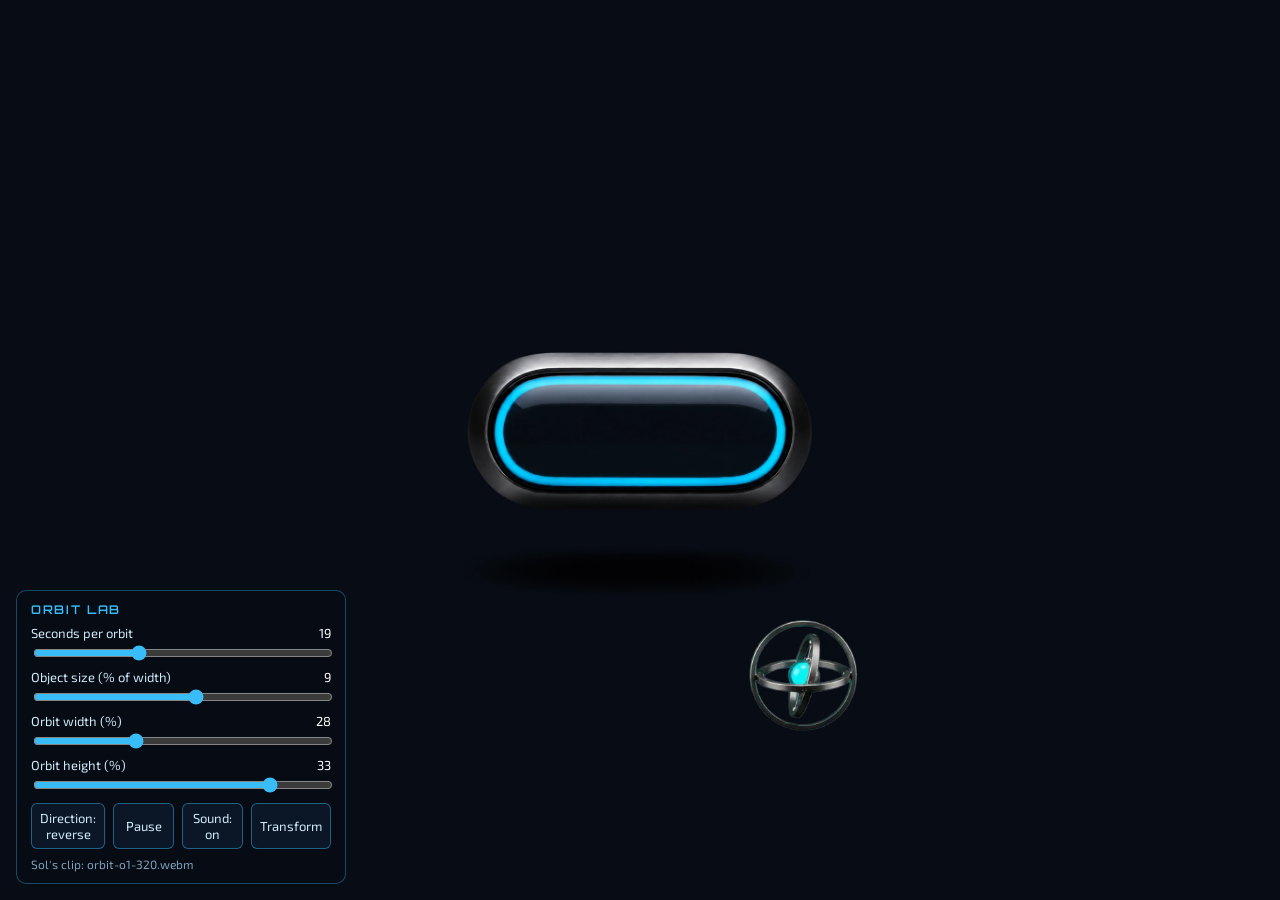
<file: lab/orbit.html>
<!doctype html>
<html lang="en">
<head>
<meta charset="utf-8">
<meta name="viewport" content="width=device-width, initial-scale=1">
<title>Orbit Lab</title>
<!-- Test page only (Javed, 2026-11-01): a small object floats around the capsule like a satellite, always in front.
     It never goes behind the capsule: the capsule is a still with its own opaque navy rectangle, so anything behind it
     vanishes behind a box (logged in FIX-LOG.md). Not part of the website.
     Uses Sol's transparent clip lab/orbit-o1.webm when it exists, otherwise a stand-in gyroscope drawn in CSS. -->
<link rel="stylesheet" href="https://fonts.googleapis.com/css2?family=Orbitron:wght@500;600&family=Exo+2:wght@400&display=swap">
<style>
  :root { --navy: #080C14; --cyan: #38BDF8; }
  html, body { margin: 0; height: 100%; background: var(--navy); color: #CFEAF8; font-family: "Exo 2", system-ui, sans-serif; overflow: hidden; }
  .stage { position: absolute; left: 50%; top: 50%; width: min(177.78vh, 100vw, 1200px); aspect-ratio: 16 / 9; transform: translate(-50%, -50%); }
  .capsule { position: absolute; left: 35.245%; top: 34.761%; width: 29.507%; height: 37.232%; z-index: 2; }
  .orbiter { position: absolute; left: 0; top: 0; z-index: 3; will-change: transform, opacity; pointer-events: none; }
  .orbiter video { display: block; width: 100%; height: 100%; }
  /* Transformation into JV: loop, O2 forward, clean JV image (hides the seam), O2 reversed share one 16:9 crop. */
  .orbiter .layer { position: absolute; inset: 0; width: 100%; height: 100%; }
  .orbiter .o2, .orbiter .o2r, .orbiter .hold { opacity: 0; }
  .orbiter[data-show] .o1 { opacity: 0; }
  .orbiter[data-show="o2"] .o2, .orbiter[data-show="hold"] .o2, .orbiter[data-show="o2r"] .o2r { opacity: 1; }
  .orbiter[data-show="hold"] .hold { animation: land .6s ease-out both; }
  .orbiter[data-show="o2r"][data-out] .hold { animation: unland .45s ease-in .25s both; }
  @keyframes land { from { opacity: 0; filter: blur(5px); } to { opacity: 1; filter: blur(0); } }
  @keyframes unland { from { opacity: 1; filter: blur(0); } to { opacity: 0; filter: blur(5px); } }

  /* Stand-in gyroscope: cyan core inside two titanium rings turning in opposite directions. */
  .gyro { position: relative; width: 100%; height: 100%; perspective: 400px; }
  .core { position: absolute; inset: 34%; border-radius: 50%;
    background: radial-gradient(circle at 40% 35%, #E0F7FF 0 12%, var(--cyan) 38%, #0369A1 72%, #062033 100%);
    box-shadow: 0 0 1.2em .2em rgba(56, 189, 248, .75), 0 0 3em rgba(2, 132, 199, .45); animation: pulse 3s ease-in-out infinite; }
  .ring { position: absolute; inset: 6%; border-radius: 50%; border: .28em solid #9AA4B2;
    border-top-color: #E8EDF3; border-bottom-color: #4B5563; box-shadow: inset 0 0 .5em rgba(56, 189, 248, .35), 0 0 .4em rgba(0, 0, 0, .6); }
  .r1 { animation: spin1 6s linear infinite; }
  .r2 { inset: 16%; animation: spin2 6s linear infinite; }
  @keyframes spin1 { from { transform: rotateX(68deg) rotateZ(0); } to { transform: rotateX(68deg) rotateZ(360deg); } }
  @keyframes spin2 { from { transform: rotateY(66deg) rotateZ(360deg); } to { transform: rotateY(66deg) rotateZ(0); } }
  @keyframes pulse { 50% { box-shadow: 0 0 1.6em .35em rgba(56, 189, 248, .95), 0 0 3.6em rgba(2, 132, 199, .55); } }

  .panel { position: fixed; left: 16px; bottom: 16px; z-index: 10; width: min(300px, calc(100vw - 32px)); padding: 12px 14px;
    background: rgba(8, 12, 20, .82); border: 1px solid rgba(56, 189, 248, .35); border-radius: 10px; font-size: 13px; }
  .panel h1 { margin: 0 0 8px; font: 600 12px/1.2 Orbitron, sans-serif; letter-spacing: .14em; color: var(--cyan); }
  .panel label { display: grid; grid-template-columns: 1fr 52px; gap: 2px 8px; align-items: center; margin: 6px 0; }
  .panel input[type=range] { grid-column: 1 / -1; width: 100%; accent-color: var(--cyan); }
  .panel output { text-align: right; color: #fff; }
  .panel .row { display: flex; gap: 8px; margin-top: 8px; flex-wrap: wrap; }
  .panel button { flex: 1; padding: 6px 8px; background: #0B1626; color: #CFEAF8; border: 1px solid rgba(56, 189, 248, .45); border-radius: 6px; font: inherit; cursor: pointer; }
  .panel button:focus-visible { outline: 2px solid var(--cyan); outline-offset: 2px; }
  .panel .note { margin: 8px 0 0; color: #7DA3BC; font-size: 12px; }
</style>
</head>
<body>
<div class="stage" id="stage">
  <img class="capsule" src="../media/a-rest.webp" alt="">
  <div class="orbiter" id="orbiter" aria-hidden="true">
    <div class="gyro" id="gyro"><span class="ring r1"></span><span class="ring r2"></span><span class="core"></span></div>
  </div>
</div>

<form class="panel" id="panel" onsubmit="return false">
  <h1>ORBIT LAB</h1>
  <label>Seconds per orbit <output id="o-period"></output><input id="period" type="range" min="8" max="40" step="1" value="19"></label>
  <label>Object size (% of width) <output id="o-size"></output><input id="size" type="range" min="3" max="14" step="0.5" value="9"></label>
  <label>Orbit width (%) <output id="o-rx"></output><input id="rx" type="range" min="18" max="48" step="1" value="28"></label>
  <label>Orbit height (%) <output id="o-ry"></output><input id="ry" type="range" min="4" max="40" step="1" value="33"></label>
  <div class="row">
    <button type="button" id="dir">Direction: reverse</button>
    <button type="button" id="pause">Pause</button>
    <button type="button" id="sound">Sound: on</button>
    <button type="button" id="transform">Transform</button>
  </div>
  <p class="note" id="note">Stand-in object. Sol's transparent clip (lab/orbit-o1.webm) replaces it automatically.</p>
</form>

<script>
(() => {
  const $ = (id) => document.getElementById(id);
  const stage = $('stage'), orb = $('orbiter');
  // Defaults keep the whole object clear of the capsule (x 35-65 %, y 35-72 % of the stage) at every point of the path.
  const set = { period: 20, size: 6.5, rx: 40, ry: 32, dir: -1 };  // dir -1 = counter-clockwise ("reverse")
  const CX = 50, CY = 34.761 + 37.232 / 2;  // orbit centre = capsule centre, % of the stage
  const reduced = matchMedia('(prefers-reduced-motion: reduce)');
  let theta = Math.PI / 2, last = 0, paused = false, W = 0, H = 0, t0 = performance.now(), clip = false, frozen = false;
  // Loop sound (Sol's orbit-o1.mp3): off until the visitor turns it on; then only every 3rd turn of the rings, so it never nags.
  let soundOn = true, loops = 0;  // Javed's defaults (2026-11-01); the browser still waits for the first click
  const loopSound = new Audio('orbit-o1.mp3');
  loopSound.volume = 0.45;
  function onLoop() { if (soundOn && loops++ % 3 === 0) { loopSound.currentTime = 0; loopSound.play().catch(() => {}); } }

  function measure() { const r = stage.getBoundingClientRect(); W = r.width; H = r.height; }
  function place(now) {
    const depth = Math.sin(theta);  // +1 lower half (a touch larger, nearer), -1 upper half; always in front
    const bob = Math.sin((now - t0) / 1000 * 2 * Math.PI / 7) * 1.2;  // slow float, % of height
    const size = set.size / 100 * W;  // the object's own width
    // Sol's clip is a 16:9 crop (800x450 at 720p) with the gyroscope 48 % of its width, centred; the stand-in is square.
    const bw = clip ? size / 0.48 : size, bh = clip ? bw * 9 / 16 : size;
    const x = (CX + set.rx * Math.cos(theta)) / 100 * W - bw / 2;
    const y = (CY + set.ry * depth + bob) / 100 * H - bh / 2;
    const scale = 0.9 + 0.1 * (depth + 1) / 2;
    orb.style.width = bw + 'px'; orb.style.height = bh + 'px';
    orb.style.fontSize = size / 10 + 'px';  // the stand-in's rings and glow scale with the object
    orb.style.transform = `translate3d(${x}px, ${y}px, 0) scale(${scale})`;
  }
  function frame(now) {
    const dt = last ? Math.min(now - last, 100) / 1000 : 0;  // clamp: no jump after a background tab
    last = now;
    if (!paused && !frozen) theta += set.dir * 2 * Math.PI * dt / set.period;
    place(now);
    requestAnimationFrame(frame);
  }

  // Phones: the stage is small, so the object takes a bigger share and the path is taller to stay clear of the capsule.
  if (innerWidth < 768) { $('size').value = 13; $('rx').value = 42; $('ry').value = 40; }
  ['period', 'size', 'rx', 'ry'].forEach((k) => {
    const input = $(k), out = $('o-' + k);
    const sync = () => { set[k] = +input.value; out.value = input.value; };
    input.addEventListener('input', sync); sync();
  });
  $('dir').addEventListener('click', (e) => { set.dir *= -1; e.target.textContent = 'Direction: ' + (set.dir < 0 ? 'reverse' : 'forward'); });
  $('pause').addEventListener('click', (e) => { paused = !paused; e.target.textContent = paused ? 'Play' : 'Pause'; });
  addEventListener('resize', measure);
  measure();

  if (reduced.matches) { theta = 0; place(performance.now()); $('note').textContent = 'Reduced motion is on: the object stays still.'; return; }

  // Use Sol's transparent clip when it exists; a HEAD request avoids a broken video element when it does not.
  // Smooth edges (Javed, 2026-11-01): the clip is shown about 160 px wide on a big screen; shrinking the 800 px file 5x
  // on the fly makes thin rings jagged. When it is shown at most 480 device pixels wide, use the 480x270 files.
  // Files: 320x180 (Omar, area-downscaled from Sol's 800), 480x270 and 800x450 (Sol); pick the smallest that is at
  // least as wide as the clip is shown in device pixels, so the browser hardly shrinks it.
  const need = set.size / 100 * stage.getBoundingClientRect().width / 0.48 * (devicePixelRatio || 1);
  const tier = need <= 320 ? '-320' : need <= 480 ? '-mobile' : '';
  fetch('orbit-o1.webm', { method: 'HEAD' }).then((r) => {
    if (!r.ok) return;
    const v = document.createElement('video');
    Object.assign(v, { muted: true, loop: true, playsInline: true, autoplay: true });
    // VP9 with alpha first; browsers that cannot play it take the navy MP4 (Safari: no alpha, a navy box on navy).
    const webm = `orbit-o1${tier}.webm`;
    v.innerHTML = `<source src="${webm}" type='video/webm; codecs="vp09.00.10.08"'><source src="orbit-o1-navy.mp4" type="video/mp4">`;
    v.addEventListener('loadeddata', () => {
      $('gyro').replaceWith(v); clip = true; setupTransform(v);
      $('note').textContent = "Sol's clip: " + v.currentSrc.split('/').pop();
      if (v.requestVideoFrameCallback) {  // a jump back in media time = one turn of the rings finished
        let prev = 0;
        const tick = (now, meta) => {
          if (meta.mediaTime < prev && !busy) {  // the loop just wrapped to its first frame, which O2 also starts on
            onLoop();
            if (pending || ++wraps % 4 === 0) startTransform(v);  // on request, or by itself every 4th loop (about 22 s)
          }
          prev = meta.mediaTime; v.requestVideoFrameCallback(tick);
        };
        v.requestVideoFrameCallback(tick);
      }
    }, { once: true });
  }).catch(() => {});
  // ---- Transformation into JV (Sol's O2, 5.9 s), then the clean JV image, then O2 reversed, then the orbit continues.
  const mob = tier;
  const o2Sound = new Audio('orbit-o2.mp3'); o2Sound.volume = 0.6;
  let v2, v2r, pending = false, busy = false, wraps = 0;
  function layer(el, cls) { el.classList.add('layer', cls); orb.appendChild(el); return el; }
  function clipEl(src) { const e = document.createElement('video'); Object.assign(e, { muted: true, playsInline: true, preload: 'auto', src }); return e; }
  function setupTransform(v1) {
    v1.classList.add('layer', 'o1');
    v2 = layer(clipEl(`orbit-o2${mob}.webm`), 'o2');
    v2r = layer(clipEl(`orbit-o2-reverse${mob}.webm`), 'o2r');
    const img = new Image(); img.alt = ''; img.src = `orbit-jv-hold-${mob === '-320' ? '320' : mob ? 'mobile' : 'desktop'}.png`; layer(img, 'hold');
  }
  function startTransform(v1) {
    pending = false; busy = true; frozen = true;
    v1.pause(); v1.currentTime = 0;
    if (soundOn) { loopSound.pause(); o2Sound.currentTime = 0; o2Sound.play().catch(() => {}); }
    v2.currentTime = 0;
    v2.requestVideoFrameCallback(() => { orb.dataset.show = 'o2'; });
    // The video's final JV has a seam: the clean JV image focuses in over its last 0.6 s.
    const cover = (now, m) => { if (m.mediaTime >= v2.duration - 0.6) orb.dataset.show = 'hold'; else v2.requestVideoFrameCallback(cover); };
    v2.requestVideoFrameCallback(cover);
    v2.onended = () => {
      orb.dataset.show = 'hold';
      setTimeout(() => {
        orb.dataset.out = '';  // the clean image fades out (after 0.25 s) as the reverse starts
        v2r.currentTime = 0;
        v2r.requestVideoFrameCallback(() => { orb.dataset.show = 'o2r'; });
        v2r.onended = () => { delete orb.dataset.show; delete orb.dataset.out; busy = false; frozen = false; v1.play(); };
        v2r.play().catch(() => v2r.onended());
      }, 2000);  // JV holds 2 s
    };
    v2.play().catch(() => { busy = false; frozen = false; v1.play(); });
  }
  $('transform').addEventListener('click', () => { if (clip && !busy) pending = true; });
  $('sound').addEventListener('click', (e) => {
    soundOn = !soundOn; loops = 0; e.target.textContent = 'Sound: ' + (soundOn ? 'on' : 'off');
    if (soundOn) onLoop(); else loopSound.pause();
  });

  requestAnimationFrame(frame);
})();
</script>
</body>
</html>
</file>
<file: styles.css>
/* Javed Profile — About Me slice. Stage geometry comes from measured stills (site/tools/make-stills.py)
   and Sol's clip 01 end poster (1280x720). All positions are % of the 16:9 stage, so they scale with it. */
:root {
  --navy: #080C14;
  --cyan: #38BDF8;
  --azure: #0284C7;
  --ice: #D7F1FF;
  --ease-out: cubic-bezier(.2, .8, .2, 1);
  --display: "Orbitron", "Eurostile", "Segoe UI", system-ui, sans-serif;
  --text: "Exo 2", "Segoe UI", system-ui, sans-serif;
}
*, *::before, *::after { box-sizing: border-box; }
html, body { margin: 0; height: 100%; background: var(--navy); color: var(--ice); }
body { font-family: var(--text); overflow: hidden; -webkit-font-smoothing: antialiased; }
.sr-only { position: absolute; width: 1px; height: 1px; overflow: hidden; clip: rect(0 0 0 0); white-space: nowrap; }
.scene { position: fixed; inset: 0; overflow: hidden; }

/* Stage: the 1280x720 clip frame. It fits the height, keeps the widest clip pose (360 of 1280 px) inside
   92% of the width, and stops growing at 1200 px (about what a 14-inch laptop shows, Javed 2026-11-01) so big screens get space, not a giant button. Navy edges
   are invisible, so cropping the stage sides on phones is safe. */
.stage {
  position: absolute; left: 50%; top: 50%;
  width: min(177.78vh, 327vw, 1200px);
  width: min(177.78dvh, 327vw, 1200px);
  aspect-ratio: 16 / 9;
  transform: translate(-50%, -50%);
  container-type: inline-size;
}
/* Short windows (200% zoom, landscape phones): no clip (app.js), so size the stage by the menu still
   (56% of stage height) and the capsule (30% of stage width) instead of the clip's tall peak. */
@media (max-height: 500px) {
  .stage { width: min(286vh, 312vw, 1200px); width: min(286dvh, 312vw, 1200px); }
}
.still, .clip { position: absolute; display: block; pointer-events: none; user-select: none; }
.clip { inset: 0; width: 100%; height: 100%; opacity: 0; }
.stage[data-show="intro"] .clip-intro,
.stage[data-show="fwd"] .clip-fwd, .stage[data-show="rev"] .clip-rev { opacity: 1; }
/* Sharp stills sit exactly where the pad65 clip draws A and B. */
.still-a { left: 35.245%; top: 34.761%; width: 29.507%; height: 37.232%; }
.still-b { left: 38.005%; top: 21.913%; width: 23.636%; height: 56.435%; }

/* Hit area: union of A and B (clip px x 470-805, y 163-504), so the pointer can travel button -> menu. */
.widget { position: absolute; left: 36.7%; top: 22.6%; width: 26.2%; height: 47.6%; }
.explore {
  position: absolute; left: 0; width: 100%; top: 27.9%; height: 44.6%;  /* capsule: y 256-409 */
  border: 0; padding: 0; border-radius: 999px; background: transparent; cursor: pointer;
  font: inherit; color: inherit;
}
.explore:focus-visible { outline: 2px solid var(--cyan); outline-offset: .5cqw; }
.js .stage:not([data-state="rest"]) .explore:focus-visible { outline: none; }  /* the button is hidden under the menu: no ring around the menu (Javed, 2026-11-02) */
.explore-label {
  display: block; font-family: var(--display); font-weight: 600; text-transform: uppercase;
  font-size: max(11px, 1.02cqw); letter-spacing: .17em; padding-left: .17em;
  background: linear-gradient(100deg, #8fd3f7 0%, #8fd3f7 38%, #ffffff 47%, var(--cyan) 56%, #8fd3f7 66%, #8fd3f7 100%);
  background-size: 260% 100%; background-position: 100% 0;
  -webkit-background-clip: text; background-clip: text; color: transparent;
  filter: drop-shadow(0 0 .45em rgba(56, 189, 248, .55));
  animation: sweep 5s var(--ease-out) 1.2s infinite;
  transition: opacity .18s, filter .25s;
}
.explore:hover .explore-label, .explore:focus-visible .explore-label { filter: drop-shadow(0 0 .7em rgba(56, 189, 248, .95)); }
@keyframes sweep { 0% { background-position: 100% 0; } 45%, 100% { background-position: 0 0; } }

/* Menu slots (clip px): x 541-738; y 179-256, 259-336, 337-415, 416-494. Relative to the widget box. */
.menu ul { list-style: none; margin: 0; padding: 0; }
.menu li { position: absolute; left: 21.2%; width: 58.8%; height: 22.8%; container-type: inline-size; }
@property --menu-fs { syntax: '<length>'; inherits: true; initial-value: 12px; }
.menu ul { --menu-fs: max(12px, .9cqw); }  /* the usual size, computed against the stage before each slot becomes its own container */
.menu li:nth-child(1) { top: 4.7%; }
.menu li:nth-child(2) { top: 28.2%; }
.menu li:nth-child(3) { top: 51.2%; }
.menu li:nth-child(4) { top: 74.5%; }
.menu a {
  position: absolute; inset: 9% 3%; border-radius: 999px;
  display: flex; align-items: center; justify-content: center; gap: .45em;
  font-family: var(--display); font-weight: 600; text-transform: uppercase; text-decoration: none;
  font-size: min(var(--menu-fs), 5.4cqi); letter-spacing: .06em; white-space: nowrap;  /* never wider than the glass button: "02 Work Experience" is 14.4 em, the visible pill about 78% of the slot (Javed, 2026-11-06) */
  --tc: #CFEAF8; --ts: 0 0 .6em rgba(56, 189, 248, .35);  /* text colour and glow; the bulb loop returns to these */
  color: var(--tc); text-shadow: var(--ts);
  -webkit-tap-highlight-color: transparent; outline: none;
}
.menu .idx { font-size: 1em; font-weight: 500; color: var(--cyan); opacity: .9; letter-spacing: .05em; }
.menu a::before {  /* cyan light inside the glass slot */
  content: ""; position: absolute; inset: 0; border-radius: inherit; z-index: -1;
  background: radial-gradient(120% 140% at 50% 50%, rgba(56, 189, 248, .22), rgba(2, 132, 199, .08) 55%, transparent 75%);
  box-shadow: inset 0 0 0 1px rgba(56, 189, 248, .55), 0 0 1.4em rgba(56, 189, 248, .35);
  opacity: 0; transform: scale(.96); transition: opacity .18s, transform .22s var(--ease-out);
}
.menu a:hover, .menu a:focus-visible { --tc: #fff; --ts: 0 0 .5em rgba(56, 189, 248, .9); }
.menu a:hover::before, .menu a:focus-visible::before { opacity: 1; transform: none; }
.menu a.is-picked::before { opacity: 1; transform: none; background: rgba(56, 189, 248, .35); }

/* ---------- States (only when JS runs; without JS the menu simply shows) ---------- */
.js .still { transition: opacity .22s ease, transform .26s var(--ease-out); }
.js .stage[data-via="video"] .still { transition: none; }  /* the clip already showed the motion */
.js .still-b { opacity: 0; transform: scale(.82, .6); }
/* closing keeps the menu look until the reverse clip's first frame covers it (phones decode late: the capsule showed first) */
.js .stage[data-state="menu"] .still-a, .js .stage[data-state="closing"] .still-a, .js .stage[data-state="panel"] .still-a { opacity: 0; transform: scale(.9, 1.4); }
.js .stage[data-state="intro"] .still-a { opacity: 0; }  /* the intro clip ends exactly on this still */
.js .stage[data-state="menu"] .still-b, .js .stage[data-state="closing"] .still-b, .js .stage[data-state="panel"] .still-b { opacity: 1; transform: none; }
.js .stage:not([data-state="rest"]) .explore { pointer-events: none; }
.js .stage:not([data-state="rest"]) .explore-label { opacity: 0; }
.js .menu { visibility: hidden; }
.js .stage[data-state="menu"] .menu { visibility: visible; }
/* While the opening clip draws the menu, its slots already take clicks (design review 2026-11-05); labels appear at "menu". */
.js .stage[data-state="opening"] .menu { visibility: visible; }
.js .stage[data-state="opening"] .menu a { opacity: 0; }
.js .stage[data-state="menu"] .menu .idx { animation: boot .46s var(--ease-out) both; animation-delay: var(--boot); }
/* Bulb chase (Javed, 2026-11-01): after the labels boot, each one flashes like a bulb, About Me down to Contact,
   and the chase repeats every 2.4 s while the menu is open. Reduced motion switches it off with all animations. */
.js .stage[data-state="menu"] .menu .txt {
  animation: boot .46s var(--ease-out) both, bulb 2.4s ease-out infinite;
  animation-delay: var(--boot), calc(.55s + var(--n) * .2s);
}
/* Mouse on any menu item: the chase stops (boot is kept, so it does not replay); it restarts when the mouse leaves. */
.js .stage[data-state="menu"] .menu ul:hover .txt { animation-name: boot, none; }
.menu li { --n: 0; --boot: 0s; }
.menu li:nth-child(2) { --n: 1; --boot: .07s; }
.menu li:nth-child(3) { --n: 2; --boot: .14s; }
.menu li:nth-child(4) { --n: 3; --boot: .21s; }
@keyframes bulb {  /* two quick flashes in the first 0.5 s of each 2.4 s cycle, then the label's own colour */
  0%, 20%, 100% { color: var(--tc); text-shadow: var(--ts); }
  4.5%, 11.5% { color: #fff; text-shadow: 0 0 .4em #fff, 0 0 1em rgba(56, 189, 248, 1), 0 0 2.2em rgba(56, 189, 248, .8); }
  8% { color: #E0F2FE; text-shadow: 0 0 .5em rgba(56, 189, 248, .6); }
}
@keyframes boot {
  0% { opacity: 0; filter: blur(5px); letter-spacing: .45em; }
  60% { opacity: 1; }
  100% { opacity: 1; filter: none; }
}
.js .stage { transition: opacity .32s ease, transform .4s var(--ease-out); }
.js .stage[data-state="panel"] { opacity: 0; transform: translate(-50%, -50%) scale(.94); }
html:not(.js) .still-a, html:not(.js) .explore { display: none; }

/* ---------- Panel ---------- */
.panel { position: fixed; inset: 0; display: grid; place-items: center; z-index: 5; pointer-events: none; }
.panel[hidden] { display: none; }
.panel-frame {
  position: relative; pointer-events: auto;
  /* c-panel.webp is 1214x763 (object 1171x639 plus shadow); glass x 6.1-93.7%, y 6.4-81.8%, glossy band to about 21%.
     Final geometry (Omar + Sol, 2026-10-31): the titanium body is up to 88% of the width and 82% of the height
     (about 84% x 82% on 16:9). shortcut: capped at 1340px so big screens match a 14-inch laptop (Javed 2026-11-01); lift the cap
     when Sol supplies a 2x C still. Shadow is in the image. */
  width: min(88vw * 1.0367, 82vh * 1.833 * 1.0367, 1340px);
  width: min(88vw * 1.0367, 82dvh * 1.833 * 1.0367, 1340px);
  aspect-ratio: 1214 / 763;
  container-type: inline-size;
}
.js .panel-frame { opacity: 0; transform: scale(.55); filter: blur(10px); transition: opacity .38s ease, transform .52s var(--ease-out), filter .45s ease; }
.js .panel.is-in .panel-frame { opacity: 1; transform: none; filter: none; }
/* Layers (Javed + Sol, 2026-11-01): Sol's rendered frame (c-frame.webp, from C-frame-2x.png) at the back, then ONE
   symmetric glass overlay on top of it. The overlay sits just inside the rim's bright inner edge (measured by
   make-stills.py) with the same corner on all four sides, and draws its own dark bevel and top channel, so the
   render's uneven inner bevel is fully covered. */
.glass, .ai-root { position: absolute; left: 5.89%; right: 6.013%; top: 6.094%; bottom: 18.48%; border-radius: 10.704cqw; }  /* the About Me intro layer shares this box */
.glass {
  overflow: hidden; z-index: 2;
  box-shadow: inset 0 0 0 .22cqw #020409, inset 0 0 1.3cqw .45cqw rgba(0, 0, 0, .78), inset 0 0 0 .32cqw rgba(150, 180, 220, .07);
  background:
    repeating-linear-gradient(180deg, rgba(56, 189, 248, .028) 0 1px, transparent 1px 4px),
    url("data:image/svg+xml;utf8,<svg xmlns='http://www.w3.org/2000/svg' width='180' height='180'><filter id='n'><feTurbulence type='fractalNoise' baseFrequency='.85' numOctaves='2' stitchTiles='stitch'/><feColorMatrix values='0 0 0 0 .55  0 0 0 0 .75  0 0 0 0 1  0 0 0 .06 0'/></filter><rect width='100%' height='100%' filter='url(%23n)'/></svg>"),
    radial-gradient(130% 100% at 50% 0%, #13213a 0%, #0b1422 45%, #070b13 100%);
}
.glass::before {  /* HUD dot grid, only toward the edges so the reading area stays clean */
  content: ""; position: absolute; inset: 0;
  background: radial-gradient(circle, rgba(56, 189, 248, .16) 0 1px, transparent 1.4px) 0 0 / 1.8cqw 1.8cqw;
  -webkit-mask-image: radial-gradient(115% 95% at 50% 45%, transparent 45%, #000 100%);
  mask-image: radial-gradient(115% 95% at 50% 45%, transparent 45%, #000 100%);
}
.glass::after {  /* slim top channel, symmetric, drawn by CSS */
  content: ""; position: absolute; left: 9%; right: 9%; top: 1.5cqw; height: .62cqw; border-radius: 99px;
  background: linear-gradient(180deg, #010308, #0b1524); box-shadow: 0 .12cqw 0 rgba(170, 200, 240, .32), inset 0 .1cqw .25cqw #000;
}
.frame { position: absolute; inset: 0; z-index: 1; pointer-events: none; background: url("media/c-frame.webp") 0 0 / 100% 100% no-repeat; }
/* Notch flashes: light bursts over the two cyan notches (measured in c-panel.webp), timed randomly by app.js. */
.notch {
  position: absolute; z-index: 5; pointer-events: none; opacity: 0; border-radius: 99px; mix-blend-mode: screen;
  background: radial-gradient(closest-side, #fff 0%, #c9f3ff 35%, rgba(56, 189, 248, .9) 65%, rgba(56, 189, 248, 0) 100%);
  box-shadow: 0 0 1.1cqw .3cqw rgba(56, 189, 248, .85), 0 0 3.6cqw 1.1cqw rgba(56, 189, 248, .4);
}
.notch-l { left: 2.31%; width: 3.04%; top: 36.57%; height: 13.5%; }
.notch-r { left: 94.32%; width: 3.21%; top: 36.44%; height: 13.36%; }
/* One left/right edge for everything inside: header, text and close button share 11% / 11%. */
.section { position: absolute; left: 11%; right: 11%; top: 12.6%; bottom: 23%; display: none; grid-template-rows: 6.4cqw 1fr; row-gap: 1.2cqw; z-index: 3; }
.section:target, .js .section.is-active { display: grid; }
.js .section:not(.is-active) { display: none; }
.section header { display: flex; flex-direction: column; justify-content: center; padding-right: 7cqw; }
.kicker { margin: 0 0 .35em; font-family: var(--display); font-weight: 500; font-size: max(12px, .95cqw); letter-spacing: .32em; color: #7DD3FC; text-shadow: 0 0 .6em rgba(8, 12, 20, .9); }
.section h2 {
  margin: 0; font-family: var(--display); font-weight: 700; text-transform: uppercase; outline: none;
  font-size: max(20px, 2.7cqw); letter-spacing: .08em; line-height: 1;
  background: linear-gradient(90deg, #ffffff, #bfe9ff 45%, var(--cyan));
  -webkit-background-clip: text; background-clip: text; color: transparent;
  filter: drop-shadow(0 0 .35em rgba(56, 189, 248, .35));
}
.section .body {
  overflow-y: auto; overscroll-behavior: contain; padding: 1em 1.4cqw 1.6em 0;
  /* soft fade where text scrolls under the header and off the bottom, instead of a hard cut */
  -webkit-mask-image: linear-gradient(180deg, transparent 0, #000 1em, #000 calc(100% - 1.6em), transparent 100%);
  mask-image: linear-gradient(180deg, transparent 0, #000 1em, #000 calc(100% - 1.6em), transparent 100%);
  font-size: clamp(15px, 1.45cqw, 19px); line-height: 1.65; font-weight: 300; color: #C9DCEA;
  scrollbar-width: thin; scrollbar-color: rgba(56, 189, 248, .5) transparent;
}
.section .body p { margin: 0 0 1em; }
.placeholder-tag {
  display: inline-block; font-family: var(--display); font-size: .62em !important; letter-spacing: .25em; text-transform: uppercase;
  color: var(--cyan); border: 1px solid rgba(56, 189, 248, .45); border-radius: 999px; padding: .35em 1em;
}
.js .panel.is-in .section header, .js .panel.is-in .section .body { animation: rise .5s var(--ease-out) .22s both; }
.js .panel.is-in .section .body { animation-delay: .32s; }
@keyframes rise { from { opacity: 0; transform: translateY(.8em); filter: blur(4px); } to { opacity: 1; transform: none; filter: none; } }
.panel-close {
  position: absolute; right: 12.5%; top: calc(12.6% + 1.6cqw);  /* inset from the curved top-right corner */ width: 4.4cqw; height: 4.4cqw; min-width: 40px; min-height: 40px; z-index: 4;
  display: grid; place-items: center; border-radius: 50%; cursor: pointer;
  border: 1px solid rgba(56, 189, 248, .5); background: rgba(8, 12, 20, .55); color: var(--ice);
  font-size: max(14px, 1.3cqw); transition: box-shadow .2s, color .2s, border-color .2s;
}
.panel-close:hover, .panel-close:focus-visible, .replay-intro:hover, .replay-intro:focus-visible { outline: none; color: #fff; border-color: var(--cyan); box-shadow: 0 0 1em rgba(56, 189, 248, .6), inset 0 0 .6em rgba(56, 189, 248, .35); }

/* Phones and tall windows: the wide rendered panel would be tiny, so draw a tall titanium panel in CSS.
   Here CSS owns the panel shadow (the image is not used), so there is still one shadow owner. */
@media (max-width: 720px), (max-aspect-ratio: 1/1) {
  .panel-frame {
    width: 92vw; height: 86vh; height: 86dvh; aspect-ratio: auto; border-radius: 30px;
    border: 9px solid transparent;
    background:
      linear-gradient(180deg, #0d1626, #070b13) padding-box,
      linear-gradient(135deg, #e6e9ee, #6c7480 28%, #f4f6f8 50%, #59616c 72%, #c8cdd5) border-box;
    box-shadow: 0 40px 50px -30px #000;
    container-type: normal;
  }
  .panel-frame::before, .panel-frame::after {
    content: ""; position: absolute; top: 50%; width: 5px; height: 64px; margin-top: -32px; border-radius: 4px;
    background: var(--cyan); box-shadow: 0 0 12px var(--cyan);
  }
  .panel-frame::before { left: -7px; }
  .notch { top: 50%; width: 9px; height: 74px; margin-top: -37px; box-shadow: 0 0 10px 2px rgba(56, 189, 248, .85), 0 0 26px 8px rgba(56, 189, 248, .4); }
  .notch-l { left: -9px; }
  .notch-r { left: auto; right: -9px; }
  .panel-frame::after { right: -7px; }
  .frame { display: none; }
  .glass, .ai-root { inset: 0; border-radius: 21px; }
  .glass { box-shadow: inset 0 0 0 1px rgba(0, 0, 0, .75), inset 0 6px 16px rgba(0, 0, 0, .7); }
  .glass::after { left: 7%; right: 7%; top: 8px; height: 4px; box-shadow: 0 1px 0 rgba(170, 200, 240, .3), inset 0 1px 2px #000; }
  .section { inset: 26px 20px 18px; grid-template-rows: auto 1fr; row-gap: 18px; }
  .section header { padding-right: 52px; }
  .kicker { font-size: 12px; }
  .section h2 { font-size: 24px; }
  .section .body { font-size: 16px; padding-right: 6px; }
  .panel-close { right: 20px; top: 24px; width: 40px; height: 40px; font-size: 15px; }
}

@media (prefers-reduced-motion: reduce) {
  *, *::before, *::after { animation: none !important; transition: none !important; }
}

/* Sample content blocks */
.section .body h3 { margin: 1.4em 0 .5em; font-family: var(--display); font-weight: 600; font-size: .78em; letter-spacing: .2em; text-transform: uppercase; color: var(--cyan); }
.section .body .lead { font-size: 1.18em; font-weight: 400; color: #E6F4FC; }
.section .body ul { margin: 0 0 1em; padding-left: 1.1em; }
.section .body li { margin: .3em 0; }
.section .body li::marker { color: var(--cyan); }
.section .body a { color: var(--cyan); text-underline-offset: .2em; }
.meta { font-family: var(--display); font-size: max(12px, .72em) !important; letter-spacing: .18em; text-transform: uppercase; color: #7FA6BF; }
.role { padding: .2em 0 .4em 1.1em; border-left: 1px solid rgba(56, 189, 248, .35); margin-bottom: 1.2em; }
.role h3 { margin-top: .2em !important; color: #fff !important; }
.role .meta { margin: 0 0 .5em; }
.cards { display: grid; grid-template-columns: repeat(auto-fill, minmax(min(100%, 15em), 1fr)); gap: 1em; }
.card { padding: 1em 1.1em; border-radius: 14px; border: 1px solid rgba(56, 189, 248, .22); background: linear-gradient(160deg, rgba(56, 189, 248, .07), rgba(8, 12, 20, .2)); }
.card h3 { margin: .3em 0 .4em !important; color: #fff !important; letter-spacing: .1em !important; }
.card p:last-child { margin: 0; font-size: .92em; }
.card .meta { margin: 0; }
.chips { list-style: none; padding: 0 !important; display: flex; flex-wrap: wrap; gap: .5em; }
.chips li { margin: 0; padding: .3em .85em; border-radius: 999px; font-size: .85em; color: #CFE8F7; border: 1px solid rgba(56, 189, 248, .35); background: rgba(56, 189, 248, .08); }
.contact-list { list-style: none; padding: 0 !important; }
.contact-list li { display: flex; gap: 1.2em; align-items: baseline; padding: .7em 0; border-bottom: 1px solid rgba(56, 189, 248, .15); }
.contact-list .meta { min-width: 7em; }

/* Intro wait: the stage stays hidden until the intro's first frame (app.js); shown after 3 s anyway if app.js never runs. */
.intro-wait .stage { visibility: hidden; animation: intro-wait-off 0s 3s forwards; }
@keyframes intro-wait-off { to { visibility: visible; } }

/* Sound effects On / Off: HUD switch, top right; off by default, the choice is remembered per browser (app.js). */
.sound-toggle {
  position: fixed; top: 18px; right: 18px; z-index: 10; display: flex; align-items: center; gap: 10px; padding: 4px 4px 4px 12px;
  border-radius: 999px; border: 1px solid rgba(56, 189, 248, .4);
  background: linear-gradient(180deg, rgba(20, 30, 46, .82), rgba(8, 12, 20, .82));
  box-shadow: inset 0 1px 0 rgba(255, 255, 255, .08), 0 6px 18px rgba(0, 0, 0, .35);
  backdrop-filter: blur(6px); -webkit-backdrop-filter: blur(6px);
  font-family: var(--display); font-size: 12px; letter-spacing: .14em; text-transform: uppercase; color: #A9C8DC;
}
/* status light: glows cyan and breathes while sound is on, dim when off */
.sound-label { display: flex; align-items: center; gap: 8px; white-space: nowrap; }
.sound-label::before {
  content: ''; width: 7px; height: 7px; border-radius: 50%; background: #3A4A5C; box-shadow: inset 0 0 2px rgba(0, 0, 0, .6);
  transition: background .3s, box-shadow .3s;
}
.sound-toggle[data-on="true"] .sound-label::before { background: var(--cyan); box-shadow: 0 0 6px var(--cyan), 0 0 14px rgba(56, 189, 248, .6); animation: sound-led 2.4s ease-in-out infinite; }
@keyframes sound-led { 50% { box-shadow: 0 0 3px var(--cyan), 0 0 6px rgba(56, 189, 248, .3); } }
/* On | Off track with a sliding glass thumb */
.sound-seg { position: relative; display: grid; grid-template-columns: 1fr 1fr; padding: 2px; border-radius: 999px; background: rgba(2, 6, 12, .7); box-shadow: inset 0 1px 3px rgba(0, 0, 0, .6); }
.sound-seg::before {
  content: ''; position: absolute; top: 2px; bottom: 2px; left: 2px; width: calc(50% - 2px); border-radius: 999px;
  background: linear-gradient(180deg, #A9B8C6, #5E6E7E); box-shadow: inset 0 1px 0 rgba(255, 255, 255, .5);
  transform: translateX(100%); transition: transform .38s var(--ease-out), background .3s, box-shadow .3s;
}
.sound-toggle[data-on="true"] .sound-seg::before {
  transform: none; background: linear-gradient(180deg, #7DD3FC, var(--azure));
  box-shadow: inset 0 1px 0 rgba(255, 255, 255, .55), 0 0 10px rgba(56, 189, 248, .7);
}
.sound-toggle button {
  position: relative; font: inherit; letter-spacing: inherit; text-transform: inherit; color: #6F8BA0; cursor: pointer;
  min-width: 40px; padding: 6px 10px; border: 0; border-radius: 999px; background: none; transition: color .3s;
}
.sound-toggle button[aria-pressed="true"] { color: #06101C; font-weight: 700; }
.sound-toggle button[aria-pressed="false"]:hover { color: #fff; }
.sound-toggle button:focus-visible { outline: 1px solid var(--cyan); outline-offset: 1px; }
@media (max-width: 520px) { .sound-toggle { top: 12px; right: 12px; gap: 8px; padding-left: 10px; font-size: 11px; } .sound-toggle button { min-width: 34px; padding: 5px 8px; } }
@media (prefers-reduced-motion: reduce) { .sound-seg::before { transition: none; } .sound-toggle[data-on="true"] .sound-label::before { animation: none; } }

/* Idle nudge (app.js sets data-nudge for 1.9 s): a pure "breath" (transform only) plus a brighter label glow.
   No filter, blur, overlay glow or sweep on the still: those lightened its navy background and showed the
   image rectangle as a patch (Javed, 2026-11-01). The capsule centre is 49.8% / 30.6% of the a-rest still's box,
   so the still and the button zoom about the same point. */
.js .stage[data-nudge] .still-a { transform-origin: 49.8% 30.6%; animation: breath 1.8s cubic-bezier(.45, 0, .25, 1) both; }
.js .stage[data-nudge] .explore { animation: breath 1.8s cubic-bezier(.45, 0, .25, 1) both; }
.js .stage[data-nudge] .explore-label { filter: drop-shadow(0 0 .9em rgba(56, 189, 248, 1)); }
@keyframes breath {
  0% { transform: none; }
  22% { transform: scale(.965); }
  55% { transform: scale(1.045); }
  80% { transform: scale(.995); }
  100% { transform: none; }
}

/* JV show. Sol placed the whole Gemini frame inside the stage at x 15.08-84.61%, y 11.11-83.33%; its background steps
   1-3 levels at that edge, so the show fades out over about 6% before it and fire or glow there dissolves softly. */
.clip-jvf, .clip-jvr, .still-jv {
  -webkit-mask-image: linear-gradient(90deg, transparent 15.3%, #000 21%, #000 78.5%, transparent 84.4%),
                      linear-gradient(180deg, transparent 11.4%, #000 18%, #000 76.5%, transparent 83.1%);
  -webkit-mask-composite: source-in;
  mask-image: linear-gradient(90deg, transparent 15.3%, #000 21%, #000 78.5%, transparent 84.4%),
              linear-gradient(180deg, transparent 11.4%, #000 18%, #000 76.5%, transparent 83.1%);
  mask-composite: intersect;
}
.still-jv { object-fit: cover; transition: opacity .2s ease; }
.stage[data-show="jvf"] .clip-jvf, .stage[data-show="jvr"] .clip-jvr { opacity: 1; }
.stage[data-show="jvhold"] .clip-jvf, .stage[data-show="jvhold"] .still-jv { opacity: 1; }
.js .stage[data-show^="jv"] .still-a { opacity: 0; transition: none; }  /* the show covers the button */
/* Landing after the reverse: the video's last frame stays, the capsule focuses in over it while the video fades out (app.js clears it at 1.05 s). */
.stage[data-show="jvland"] .clip-jvr { animation: jv-out 1s ease-in-out both; }  /* 1 s cross-fade (Javed, 2026-11-01) */
.js .stage[data-show="jvland"] .still-a { opacity: 1; animation: jv-land 1s ease-out both; }
@keyframes jv-land { from { opacity: 0; filter: blur(5px); } to { opacity: 1; filter: blur(0); } }
@keyframes jv-out { from { opacity: 1; } to { opacity: 0; } }
/* JV hold (Javed, 2026-11-01): the sharp logo focuses in over the forward clip's last frame, and focuses out as the
   reverse starts, so the swap between video and still is not seen. */
.stage[data-show="jvhold"] .still-jv { animation: jv-land .6s ease-out both; }
.stage[data-show="jvr"][data-hold="out"] .still-jv { animation: jv-unland .45s ease-in .25s both; }  /* covers the reverse's first sparks */
@keyframes jv-unland { from { opacity: 1; filter: blur(0); } to { opacity: 0; filter: blur(5px); } }
/* JV caption (Javed, 2026-11-01): HTML text under the logo; focuses in during the hold, fades as the reverse starts. */
.jv-caption {
  position: absolute; left: 0; right: 0; top: 78%; margin: 0; text-align: center; pointer-events: none; opacity: 0;
  font-family: var(--display); font-weight: 500; font-size: max(11px, 1.05cqw); letter-spacing: .42em; padding-left: .42em;
  color: #BAE6FD; text-shadow: 0 0 .6em rgba(56, 189, 248, .85), 0 0 1.6em rgba(2, 132, 199, .6);
}
.jv-caption span { color: var(--cyan); }
.stage[data-show="jvhold"] .jv-caption { animation: jv-cap-in .9s cubic-bezier(.2, .7, .2, 1) .15s both; }
.stage[data-show="jvr"][data-hold="out"] .jv-caption { animation: jv-cap-out .45s ease-in both; }  /* only after the hold showed it */
@keyframes jv-cap-in { from { opacity: 0; letter-spacing: .9em; filter: blur(4px); } to { opacity: 1; letter-spacing: .42em; filter: blur(0); } }
@keyframes jv-cap-out { from { opacity: 1; } to { opacity: 0; letter-spacing: .6em; } }
/* Orbit object (Javed, 2026-11-01): always in front; the clips share one 16:9 crop, the object is 48 % of its width. */
.orbiter { position: absolute; left: 0; top: 0; z-index: 6; visibility: hidden; pointer-events: none; will-change: transform, opacity; }
.orbiter .ohit { position: absolute; left: 26%; top: 50%; width: 48%; aspect-ratio: 1; transform: translateY(-50%); border-radius: 50%; z-index: 3; }
.orbiter.is-here .ohit { pointer-events: auto; cursor: pointer; }
.olayer { position: absolute; inset: 0; width: 100%; height: 100%; display: block; }
.orbiter .o2, .orbiter .o2r, .orbiter .ohold { opacity: 0; }
.orbiter[data-show] .o1 { opacity: 0; }
.orbiter[data-show="o2"] .o2, .orbiter[data-show="hold"] .o2, .orbiter[data-show="o2r"] .o2r { opacity: 1; }
.orbiter[data-show="hold"] .ohold { animation: jv-land .6s ease-out both; }
.orbiter[data-show="o2r"][data-out] .ohold { animation: jv-unland .45s ease-in .25s both; }
/* Orbit settings tray: a glowing button that unfolds a glass panel. */
.orbit-tray { position: fixed; left: 16px; bottom: 16px; z-index: 30; font-family: var(--display); }
.orbit-tray[hidden], .orbit-panel[hidden] { display: none; }
.orbit-tray-btn { width: 40px; height: 40px; border-radius: 50%; display: grid; place-items: center; cursor: pointer; color: var(--cyan);
  background: rgba(8, 12, 20, .72); border: 1px solid rgba(56, 189, 248, .45); box-shadow: 0 0 12px rgba(56, 189, 248, .25); transition: box-shadow .2s; }
.orbit-tray-btn svg { transition: transform .35s var(--ease-out); }
.orbit-tray-btn:hover, .orbit-tray-btn[aria-expanded="true"], .orbit-tray-btn:focus-visible { box-shadow: 0 0 18px rgba(56, 189, 248, .65); outline: none; }
.orbit-tray-btn[aria-expanded="true"] svg { transform: rotate(90deg); }
.orbit-panel { position: absolute; left: 0; bottom: 52px; width: min(260px, calc(100vw - 32px)); padding: 12px 14px; color: #CFEAF8;
  font-size: 10px; letter-spacing: .1em; text-transform: uppercase; border-radius: 12px; border: 1px solid rgba(56, 189, 248, .35);
  background: linear-gradient(160deg, rgba(14, 24, 40, .94), rgba(8, 12, 20, .94)); backdrop-filter: blur(6px);
  box-shadow: 0 0 24px rgba(2, 132, 199, .25), inset 0 1px 0 rgba(255, 255, 255, .06); animation: tray-in .25s var(--ease-out) both; }
.orbit-title { margin: 0 0 6px; color: var(--cyan); letter-spacing: .32em; font-size: 11px; }
.orbit-panel label { display: grid; grid-template-columns: 1fr auto; gap: 2px 8px; margin: 7px 0; }
.orbit-panel input[type=range] { grid-column: 1 / -1; width: 100%; accent-color: var(--cyan); }
.orbit-panel output { color: #fff; }
.orbit-row { display: flex; gap: 6px; margin-top: 10px; }
.orbit-row button { flex: 1; padding: 6px 4px; font: inherit; color: #CFEAF8; cursor: pointer; border-radius: 6px;
  background: rgba(11, 22, 38, .9); border: 1px solid rgba(56, 189, 248, .4); }
.orbit-row button:hover, .orbit-row button:focus-visible { border-color: var(--cyan); box-shadow: 0 0 10px rgba(56, 189, 248, .5); outline: none; }
@keyframes tray-in { from { opacity: 0; transform: translateY(8px) scale(.97); } to { opacity: 1; transform: none; } }
/* Phones: the scene zooms out during the JV show so the wide logo fits (app.js sets --jvs only when needed). */
/* Phones: the opening orb is wider than the screen too, so the intro plays zoomed out (app.js sets --ifs only when needed):
   no transition into it (the stage is still hidden), the same 1.1 s ease back in to the button when the intro ends. */
.js .stage.jv-zoom, .js .stage.intro-zoom { transition: opacity .32s ease, transform 1.1s ease-in-out; }
.js .stage.jv-zoom[data-state="jv"] { transform: translate(-50%, -50%) scale(var(--jvs, 1)); }  /* phones only: no extra transform on computers, where it could soften the JV video */
.js .stage.intro-zoom[data-state="intro"] { transform: translate(-50%, -50%) scale(var(--ifs, 1)); transition: none; }
/* Orbit shadow: CSS is the only shadow owner (Sol's keyed clips have none). A soft oval below the object. */
.orbiter .oshadow { position: absolute; left: 50%; top: 100%; width: 38%; aspect-ratio: 5 / 1; pointer-events: none;
  background: radial-gradient(closest-side, rgba(0, 0, 0, .38), rgba(0, 0, 0, .12) 60%, transparent);  /* softer (Javed) */
  opacity: var(--so, .75); transform: translate(-50%, calc(-50% + var(--sy, 0px))) scale(var(--ss, 1));
  transition: width .8s ease; }
.orbiter[data-show] .oshadow { width: 80%; }  /* JV is about twice as wide as the gyroscope */
/* No text cursor on the visual site, even with Chrome caret browsing (F7) on; form fields keep theirs. Text stays selectable. */
body { caret-color: transparent; }
input, textarea, [contenteditable] { caret-color: auto; }

/* ---------- About Me intro (about-intro.js, Javed 2026-11-02). The layer sits on the same box as .glass, above the
   section text (z 3) and under the close button (later in the DOM, also z 4). Plays in a 1.86:1 band: on computers the band
   fills the glass; in the tall phone panel it is centred, like the AT_INTRO strip on black. Built in lab/about-intro.html. */
.ai-root { overflow: hidden; z-index: 4; background: var(--navy); display: grid; align-items: center; }
.ai-root[hidden] { display: none; }
.replay-intro { margin: .6em 0 1em; padding: .7em 1.4em; border-radius: 999px; cursor: pointer;
  font: 600 .72em var(--display); letter-spacing: .14em; text-transform: uppercase; color: var(--cyan);
  background: rgba(8, 12, 20, .55); border: 1px solid rgba(56, 189, 248, .5); transition: box-shadow .2s, color .2s, border-color .2s; }  /* hover glow: shared with .panel-close */
.replay-intro[hidden] { display: none; }
/* While the intro plays, the page's other loops wait (measured: 49 fps with them running, 60 fps without). The hidden
   capsule label never needs its shine while a panel is open. */
.js .stage[data-state="panel"] .explore-label, .ai-playing .sound-label::before { animation-play-state: paused; }
.ai-defs { position: absolute; }
.ai-band { position: relative; width: 100%; aspect-ratio: 1.86 / 1; max-height: 100%; overflow: hidden; container-type: inline-size; }
.ai-cam, .ai-plates, .ai-plates img { position: absolute; inset: 0; width: 100%; height: 100%; }
.ai-cam { will-change: transform; }
.ai-plates { filter: url(#ai-breathe); }
.ai-plates img { object-fit: cover; opacity: 0; will-change: transform, opacity; }
.ai-warm .ai-plates img { opacity: .003; }  /* painted once before frame 1 so the first zoom does not stutter */
.ai-half-l { clip-path: inset(0 49.7% 0 0); }  /* the halves overlap a little, so no seam shows where they meet */
.ai-half-r { clip-path: inset(0 0 0 49.7%); }
.ai-dot { position: absolute; width: 1.1cqw; height: 1.1cqw; margin: -.55cqw; border-radius: 50%; opacity: 0;
  background: #E8F8FF; box-shadow: 0 0 1cqw .4cqw var(--cyan), 0 0 3cqw 1cqw rgba(56, 189, 248, .5); }
.ai-drop { left: 50%; top: 62%; }
.ai-spark { left: 35.5%; top: 50%; }
.ai-point { left: 50%; top: 50%; }
.ai-rings { position: absolute; left: 50%; top: 62%; width: 0; height: 0; transform: rotateX(72deg); transform-style: preserve-3d; }
.ai-rings i { position: absolute; left: -20cqw; top: -20cqw; width: 40cqw; height: 40cqw; border-radius: 50%; opacity: 0;
  border: .35cqw solid rgba(56, 189, 248, .9); box-shadow: 0 0 1.2cqw var(--cyan), inset 0 0 1.2cqw var(--cyan); }
.ai-streak { position: absolute; left: 0; top: 46%; width: 60%; height: 8%; opacity: 0; mix-blend-mode: screen; filter: blur(.6cqw);
  background: linear-gradient(90deg, transparent, rgba(56, 189, 248, .35) 35%, #fff 50%, rgba(56, 189, 248, .35) 65%, transparent); }
.ai-burst { position: absolute; left: 50%; top: 50%; width: 30cqw; height: 30cqw; margin: -15cqw; border-radius: 50%; opacity: 0; mix-blend-mode: screen;
  background: radial-gradient(circle, #fff 0%, rgba(207, 234, 248, .8) 18%, rgba(56, 189, 248, .35) 42%, transparent 70%); }
.ai-flash { position: absolute; inset: 0; background: #fff; opacity: 0; pointer-events: none; }
.ai-words { position: absolute; inset: 0; display: grid; place-content: center; text-align: center; gap: 1.2cqw; pointer-events: none; opacity: 0;
  background: radial-gradient(50% 42% at 50% 50%, rgba(8, 12, 20, .66), transparent); }
.ai-words.ai-left { place-content: center start; text-align: left; padding-left: 7cqw;  /* plate C's stamped JV stays visible on the right */
  background: radial-gradient(42% 46% at 26% 50%, rgba(8, 12, 20, .72), transparent); }
.ai-words h3 { margin: 0; font-family: var(--display); font-weight: 700; font-size: 7.6cqw; letter-spacing: .04em; color: #fff; text-transform: none; }
.ai-words .ai-w, .ai-words .ai-c { display: inline-block; white-space: pre; }  /* .ai-w keeps a word together so lines wrap only between words */
.ai-words p { margin: 0; font-size: max(11px, 2.1cqw); font-weight: 500; letter-spacing: .06em; color: var(--cyan); text-shadow: 0 0 .8cqw rgba(8, 12, 20, .9); }
.ai-words p .ai-c { opacity: 0; }
.ai-words .ai-echo { position: absolute; left: 0; right: 0; top: 50%; translate: 0 -50%; opacity: 0; }
.ai-words.ai-left .ai-echo { left: 7cqw; }
.ai-name h3 { font-size: 8.6cqw; letter-spacing: .08em; }
.ai-name .ai-tag { font-size: max(12px, 2.7cqw); color: #E8F4FC; letter-spacing: .03em; }
.ai-name .ai-role { font-size: max(9px, 1.5cqw); letter-spacing: .14em; text-transform: uppercase; padding: 0 4cqw; }
.ai-skip { position: absolute; right: 8%; bottom: 7%; width: max(44px, 5.6cqw); aspect-ratio: 1; border-radius: 50%; cursor: pointer; z-index: 1;
  font: 600 max(9px, .8cqw) var(--display); letter-spacing: .08em; text-transform: uppercase; color: #E8F8FF;
  border: max(2px, .25cqw) solid #9FB3C8; background: radial-gradient(circle at 50% 40%, #0EA5E9, var(--azure) 55%, #063651);
  box-shadow: 0 0 0 1px rgba(8, 12, 20, .8), 0 0 1.4cqw rgba(56, 189, 248, .55), inset 0 .3cqw .6cqw rgba(255, 255, 255, .25); }
.ai-skip:focus-visible { outline: 2px solid #fff; outline-offset: 3px; }
@media (max-width: 720px), (max-aspect-ratio: 1/1) {
  .ai-skip { right: 20px; bottom: 20px; }
}

/* Scroll hint (design review 2026-11-05): app.js adds .more while a section's text continues below the fade. */
.section.more::after { content: "Scroll \25BE"; position: absolute; left: 0; right: 0; bottom: 0; text-align: center; pointer-events: none;
  font: 600 12px var(--display); letter-spacing: .22em; text-transform: uppercase; color: var(--cyan); text-shadow: 0 0 .8em rgba(8, 12, 20, .95);
  animation: scroll-hint 1.6s ease-in-out infinite; }
@keyframes scroll-hint { 50% { transform: translateY(3px); opacity: .6; } }
@media (prefers-reduced-motion: reduce) { .section.more::after { animation: none; } }

/* ---------- Ask my AI (2026-11-06): ring link under the capsule, cards, full-screen demo dialog ---------- */
.ask-ring { position: absolute; left: 50%; top: 74.5%; transform: translateX(-50%); display: grid; justify-items: center; gap: .45cqw; text-decoration: none; color: #BFE9FD; font: 500 max(11px, .78cqw) var(--display); letter-spacing: .24em; text-transform: uppercase; transition: opacity .35s var(--ease-out); }
.ask-ring img { width: max(47px, 4.93cqw);  /* image is cropped tight to the ring (2160 master, 768 px); same on-screen ring size as before */ height: auto; filter: drop-shadow(0 0 .9cqw rgba(56, 189, 248, .45)); transition: transform .4s var(--ease-out), filter .4s; }
.ask-ring:hover img, .ask-ring:focus-visible img { transform: rotate(18deg) scale(1.06); filter: drop-shadow(0 0 1.3cqw rgba(56, 189, 248, .8)); }
.ask-ring:hover span, .ask-ring:focus-visible span { color: #fff; text-shadow: 0 0 .6em rgba(56, 189, 248, .9); }
.ask-ring:focus-visible { outline: 2px solid var(--cyan); outline-offset: .4cqw; border-radius: 8px; }
/* Shown only with the capsule and the open menu; fully gone during the intro, the JV show and every transition, so those scenes look exactly as before (Javed, 2026-11-06). */
.js .stage:not([data-state="rest"]):not([data-state="menu"]) .ask-ring { opacity: 0; visibility: hidden; pointer-events: none; transition: opacity .2s, visibility 0s .2s; }
.ask-cards { display: grid; grid-template-columns: repeat(auto-fit, minmax(240px, 1fr)); gap: 1em; margin: .4em 0 1em; }
.ask-card { display: grid; gap: .45em; text-align: left; padding: 1.1em 1.2em; border-radius: 14px; border: 1px solid rgba(56, 189, 248, .35); background: linear-gradient(160deg, rgba(56, 189, 248, .10), rgba(8, 12, 20, .55)); color: #D6E9F5; font: inherit; cursor: pointer; transition: border-color .25s, box-shadow .25s, transform .25s var(--ease-out); }
.ask-card strong { font-family: var(--display); font-weight: 600; font-size: 1.02em; letter-spacing: .04em; color: #E6F4FC; }
.ask-card:hover:not(:disabled), .ask-card:focus-visible { border-color: var(--cyan); box-shadow: 0 0 1.4em rgba(56, 189, 248, .25); transform: translateY(-2px); }
.ask-card:focus-visible { outline: 2px solid var(--cyan); outline-offset: 3px; }
.ask-card:disabled { cursor: default; opacity: .6; }
.ask-note { color: #7DD3FC; }
.ask-dialog { width: 100vw; height: 100dvh; max-width: none; max-height: none; margin: 0; padding: 0; border: 0; background: #080C14; }
.ask-dialog::backdrop { background: rgba(4, 7, 12, .85); }
.ask-dialog iframe { width: 100%; height: 100%; border: 0; display: block; }
.ask-close { position: absolute; top: 14px; right: 14px; z-index: 1; width: 44px; height: 44px; border-radius: 50%; border: 1px solid rgba(56, 189, 248, .5); background: rgba(8, 12, 20, .8); color: #E6F4FC; font-size: 18px; cursor: pointer; }
.ask-close:hover, .ask-close:focus-visible { border-color: var(--cyan); box-shadow: 0 0 1em rgba(56, 189, 248, .5); outline: none; }
@media (prefers-reduced-motion: reduce) { .ask-ring img, .ask-card { transition: none; } .ask-ring:hover img { transform: none; } }
</file>
